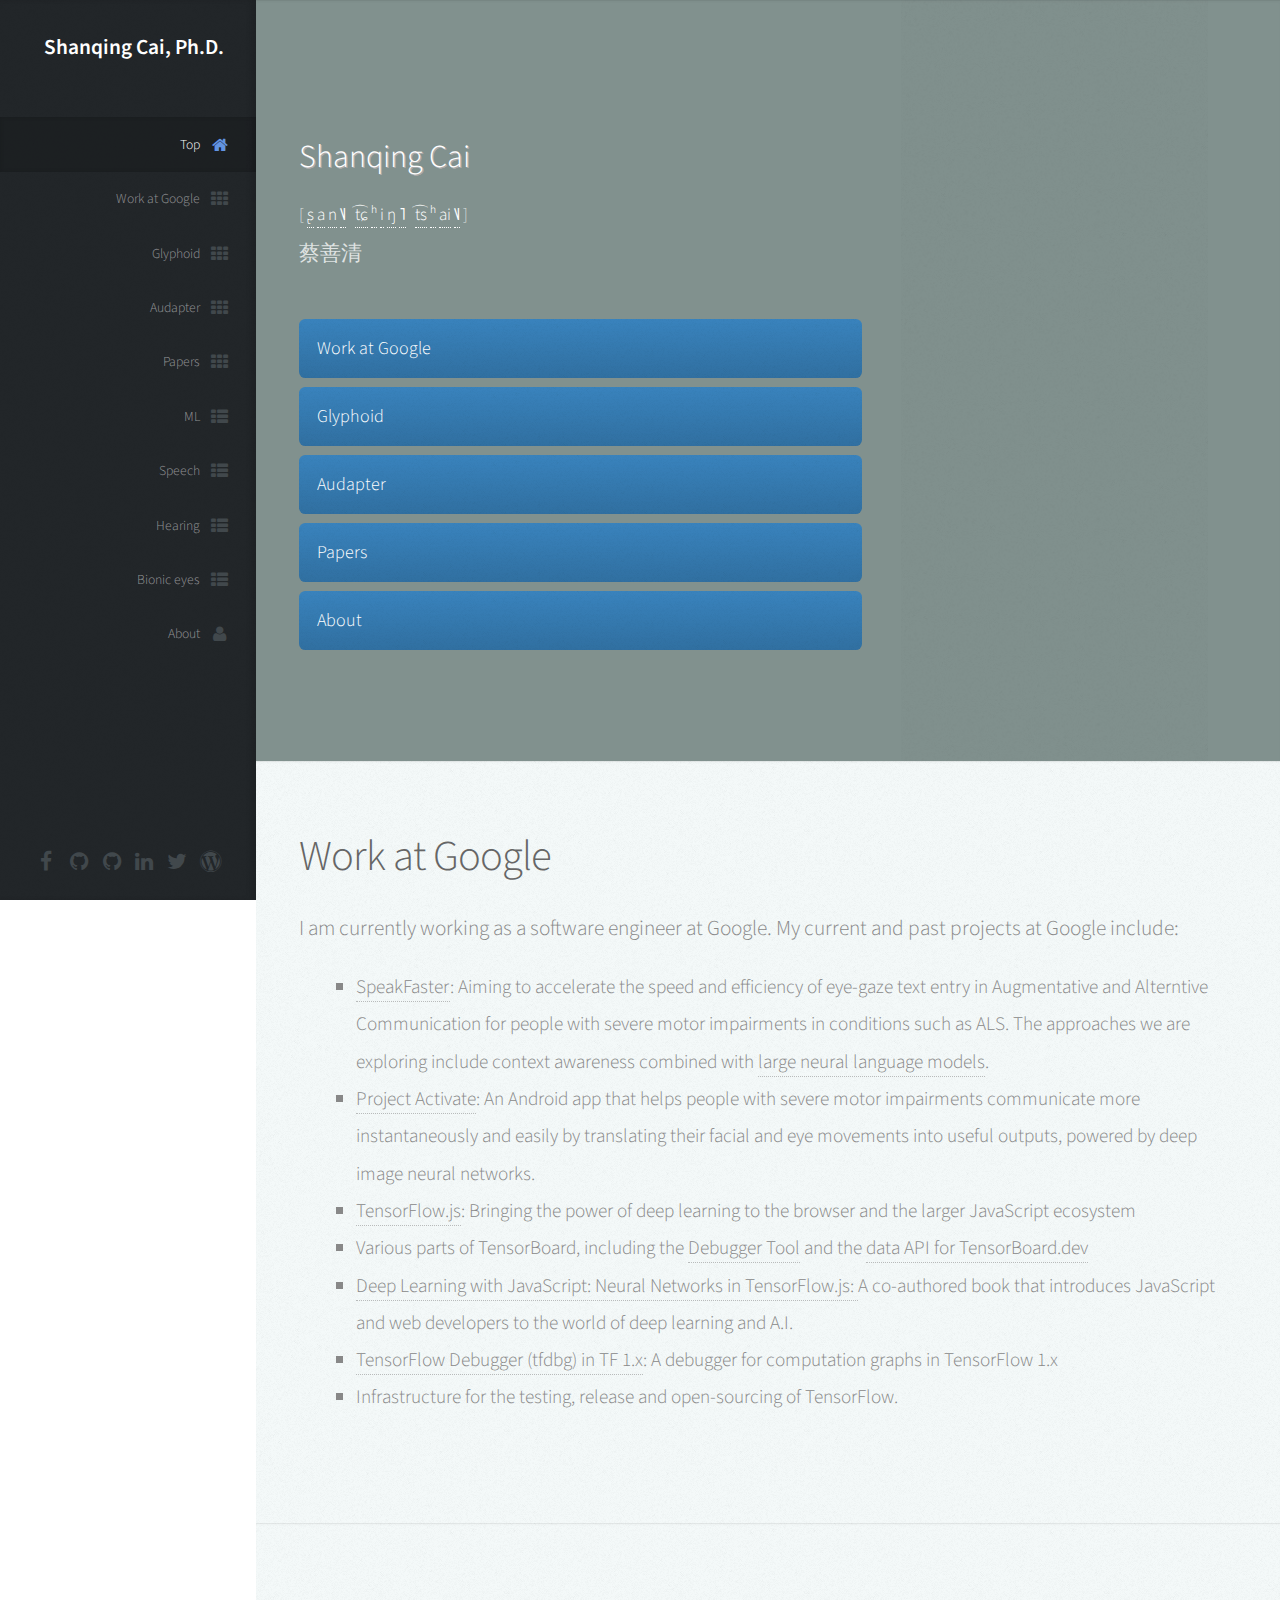
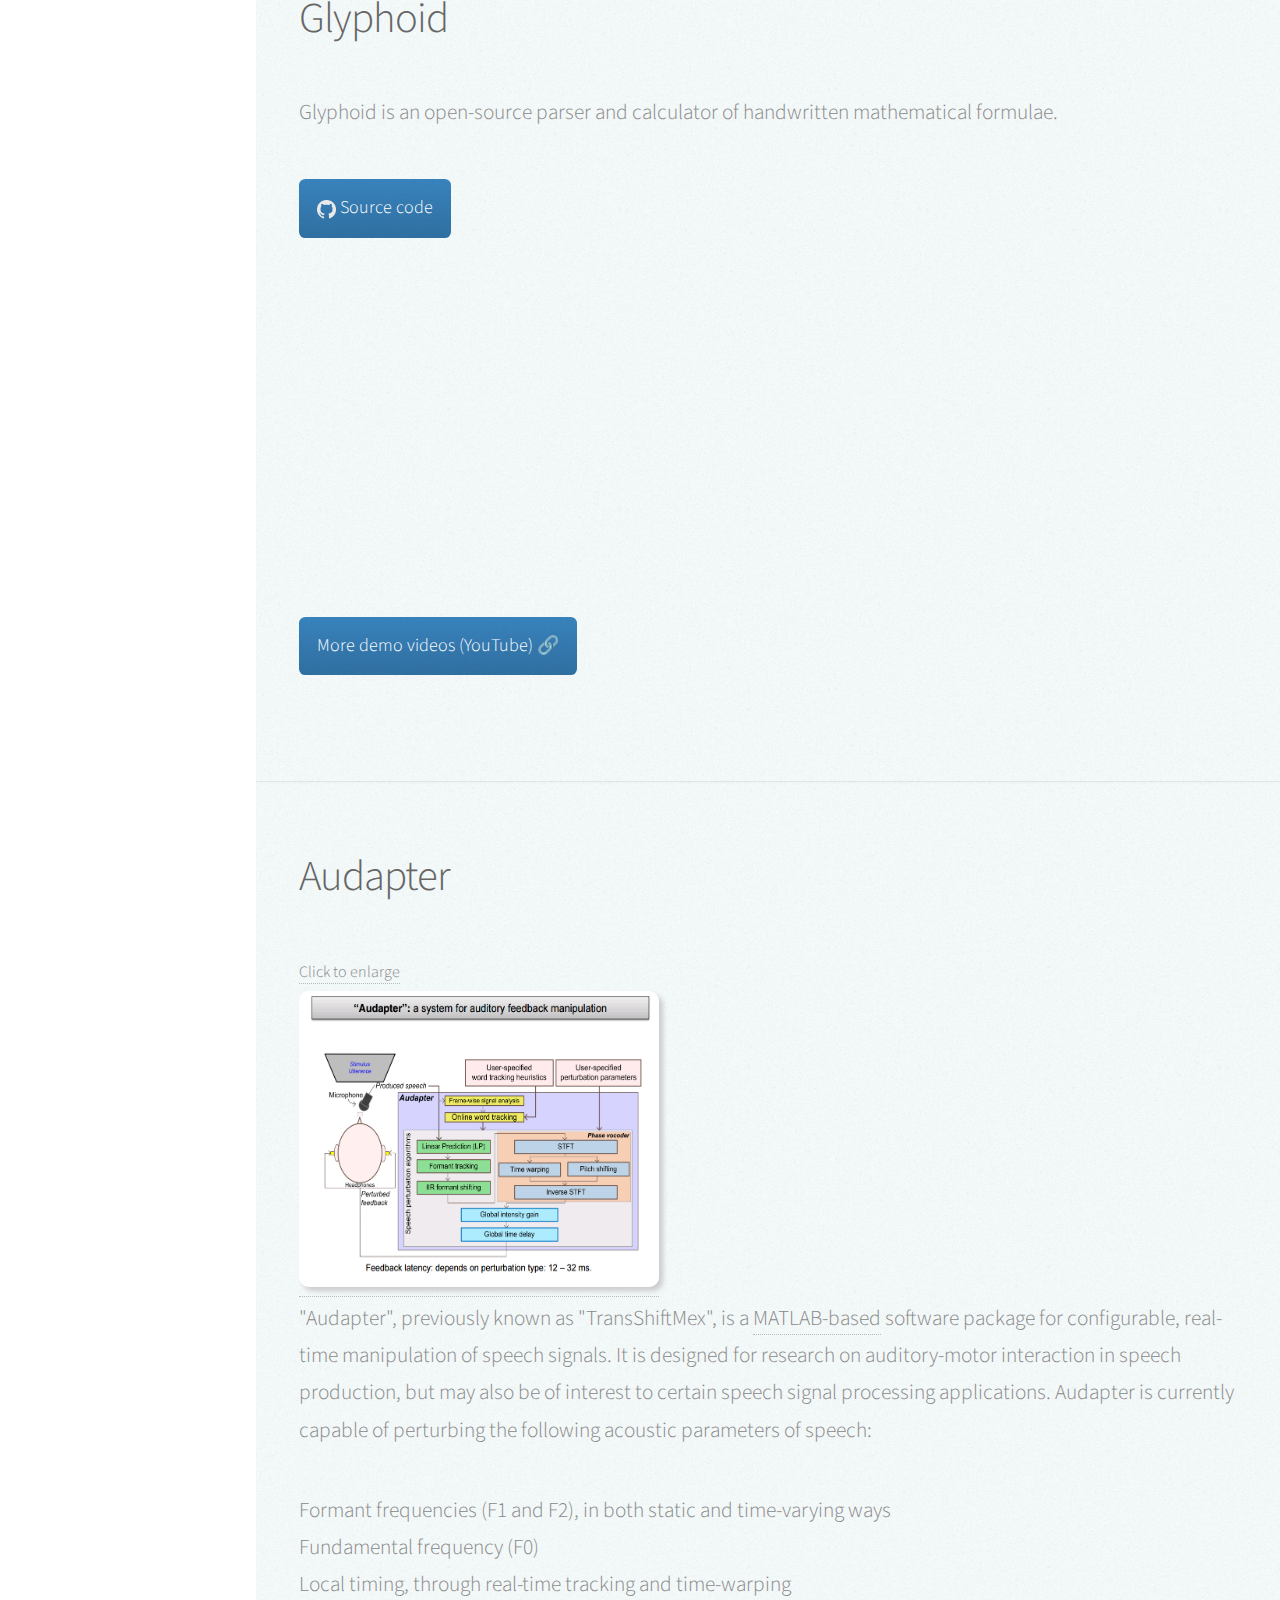
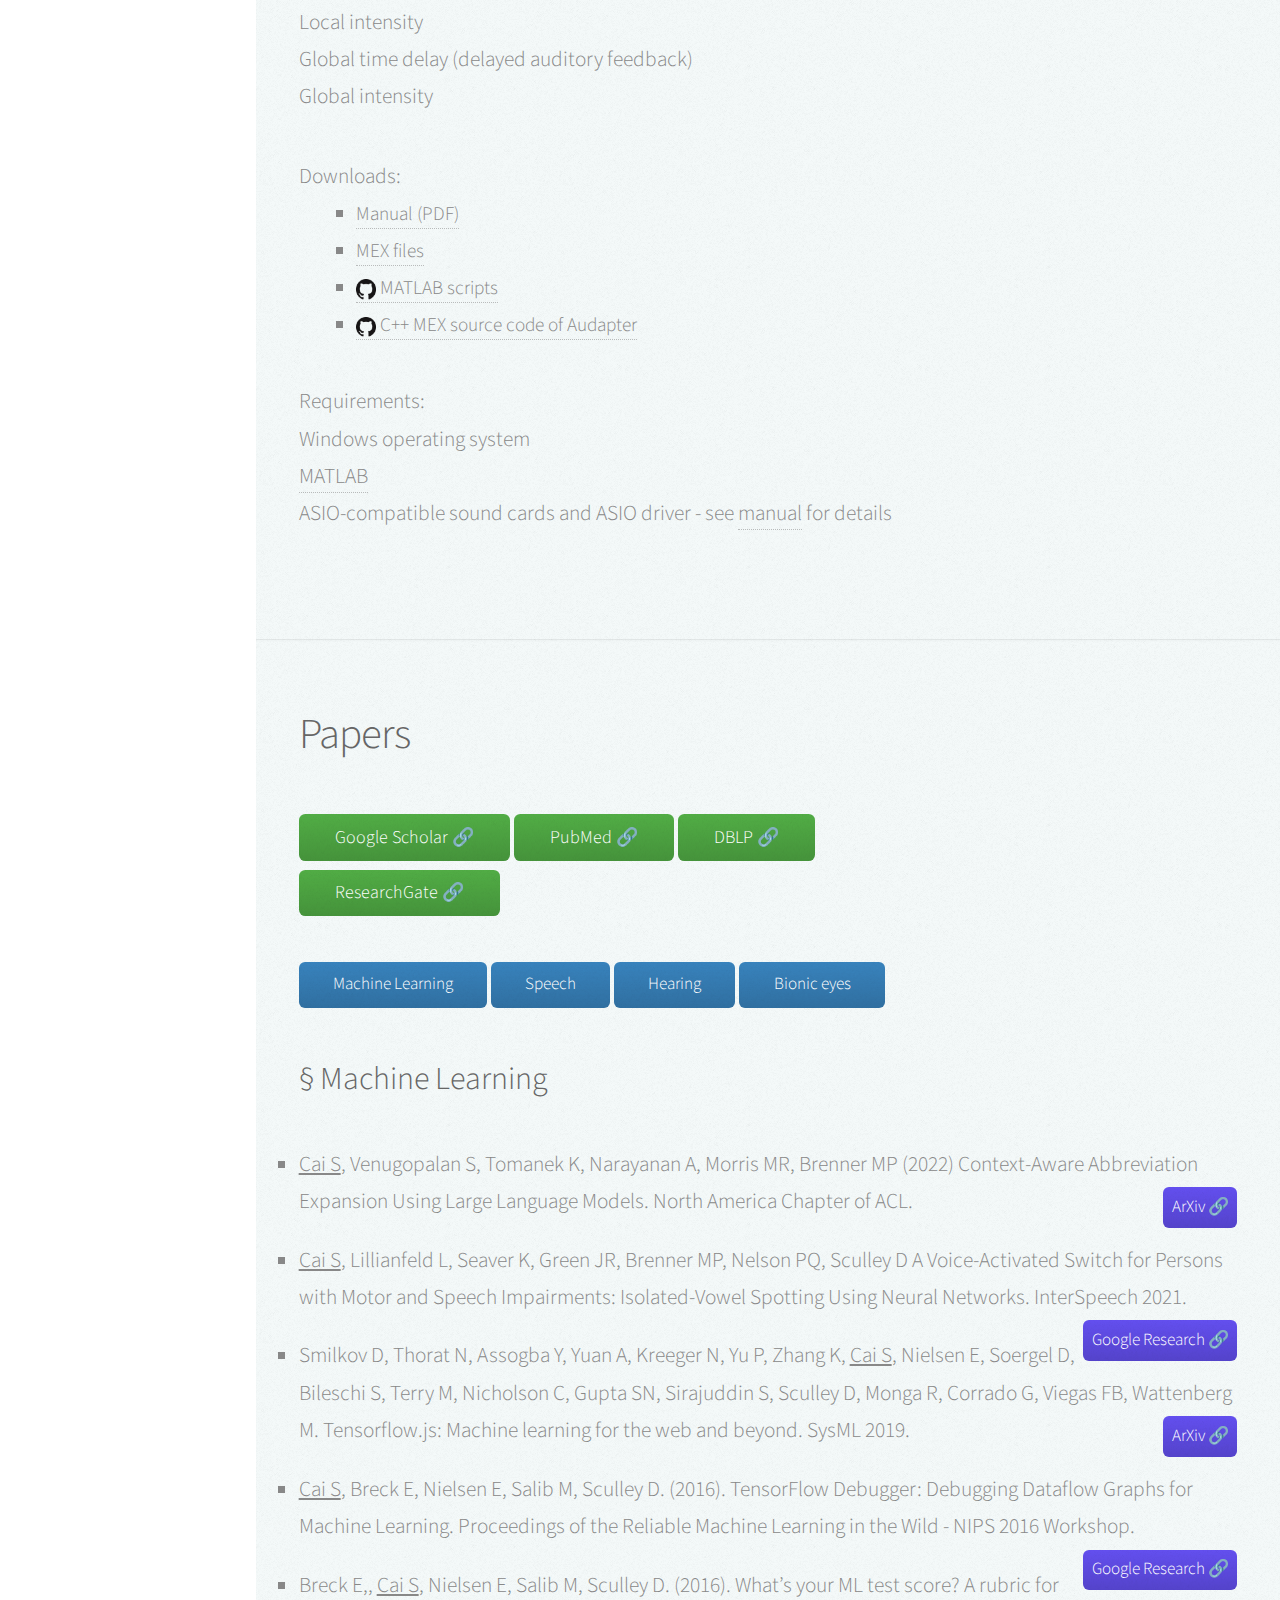
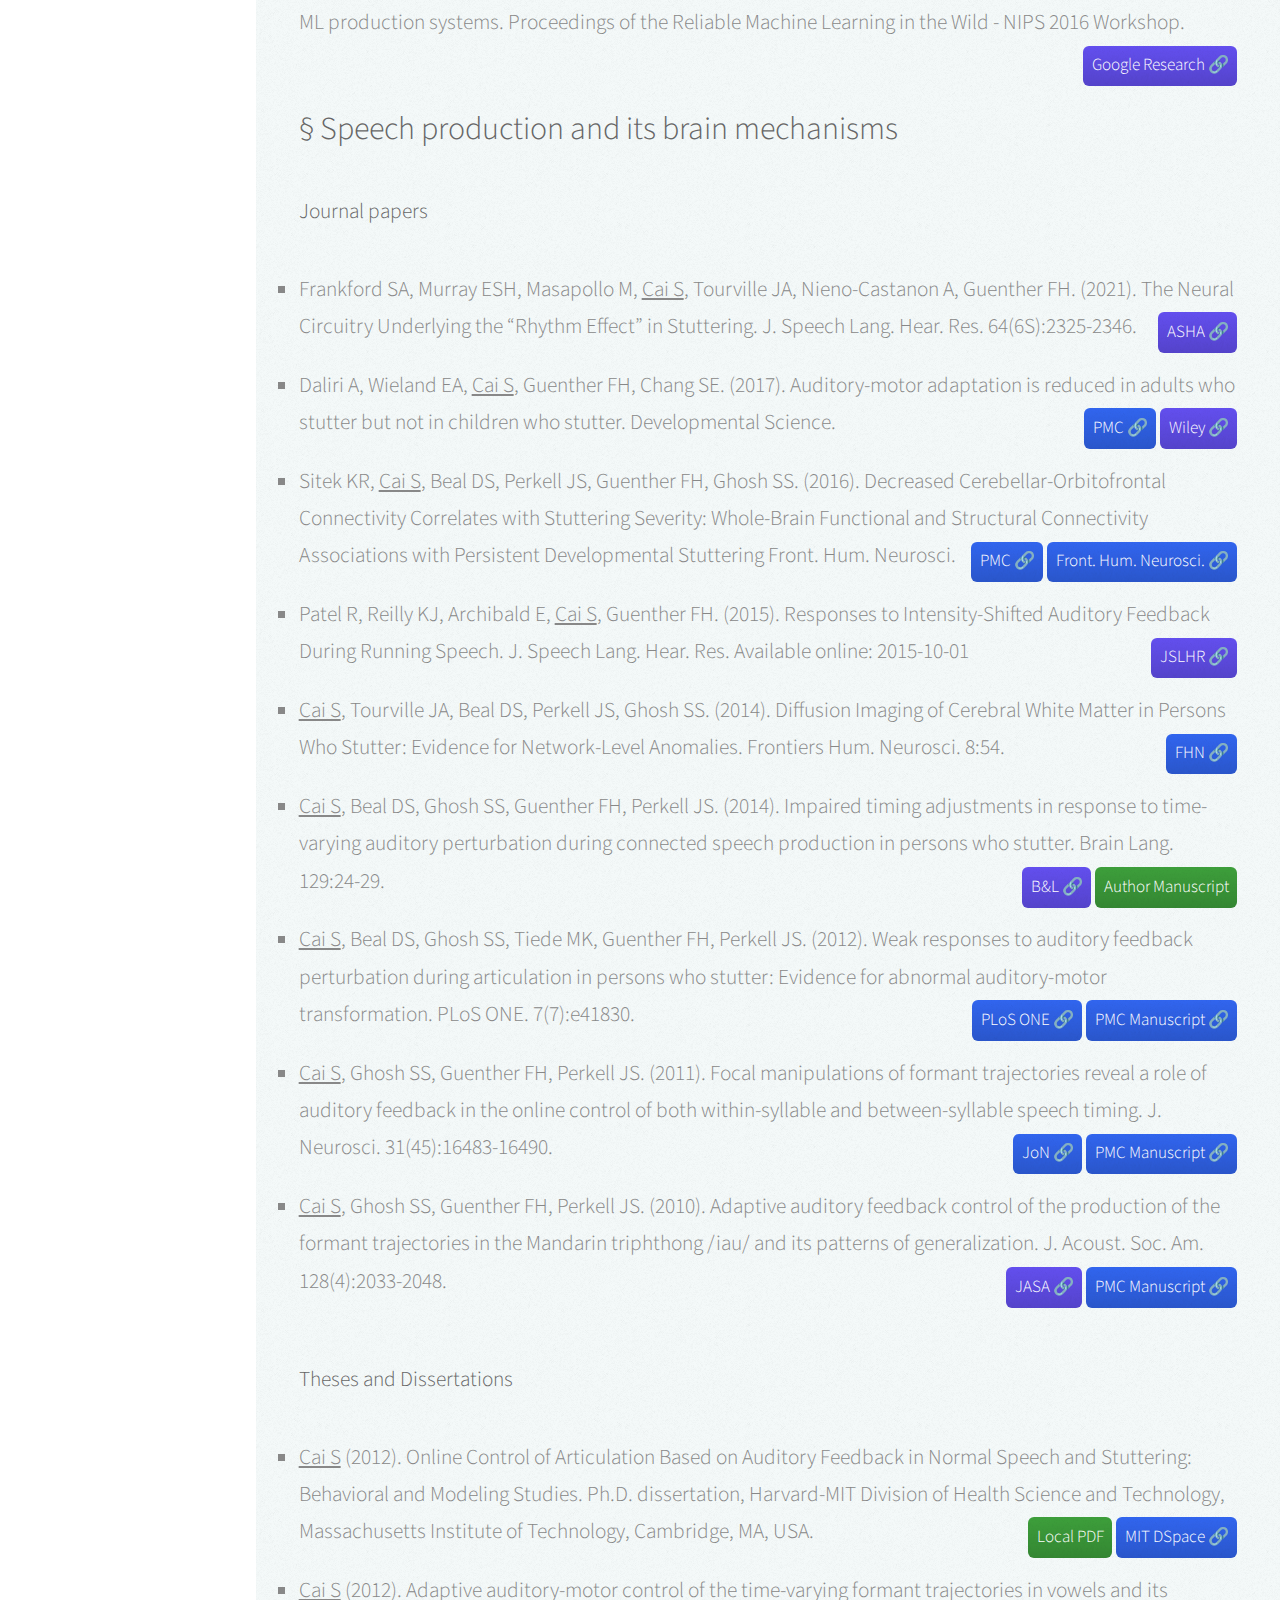
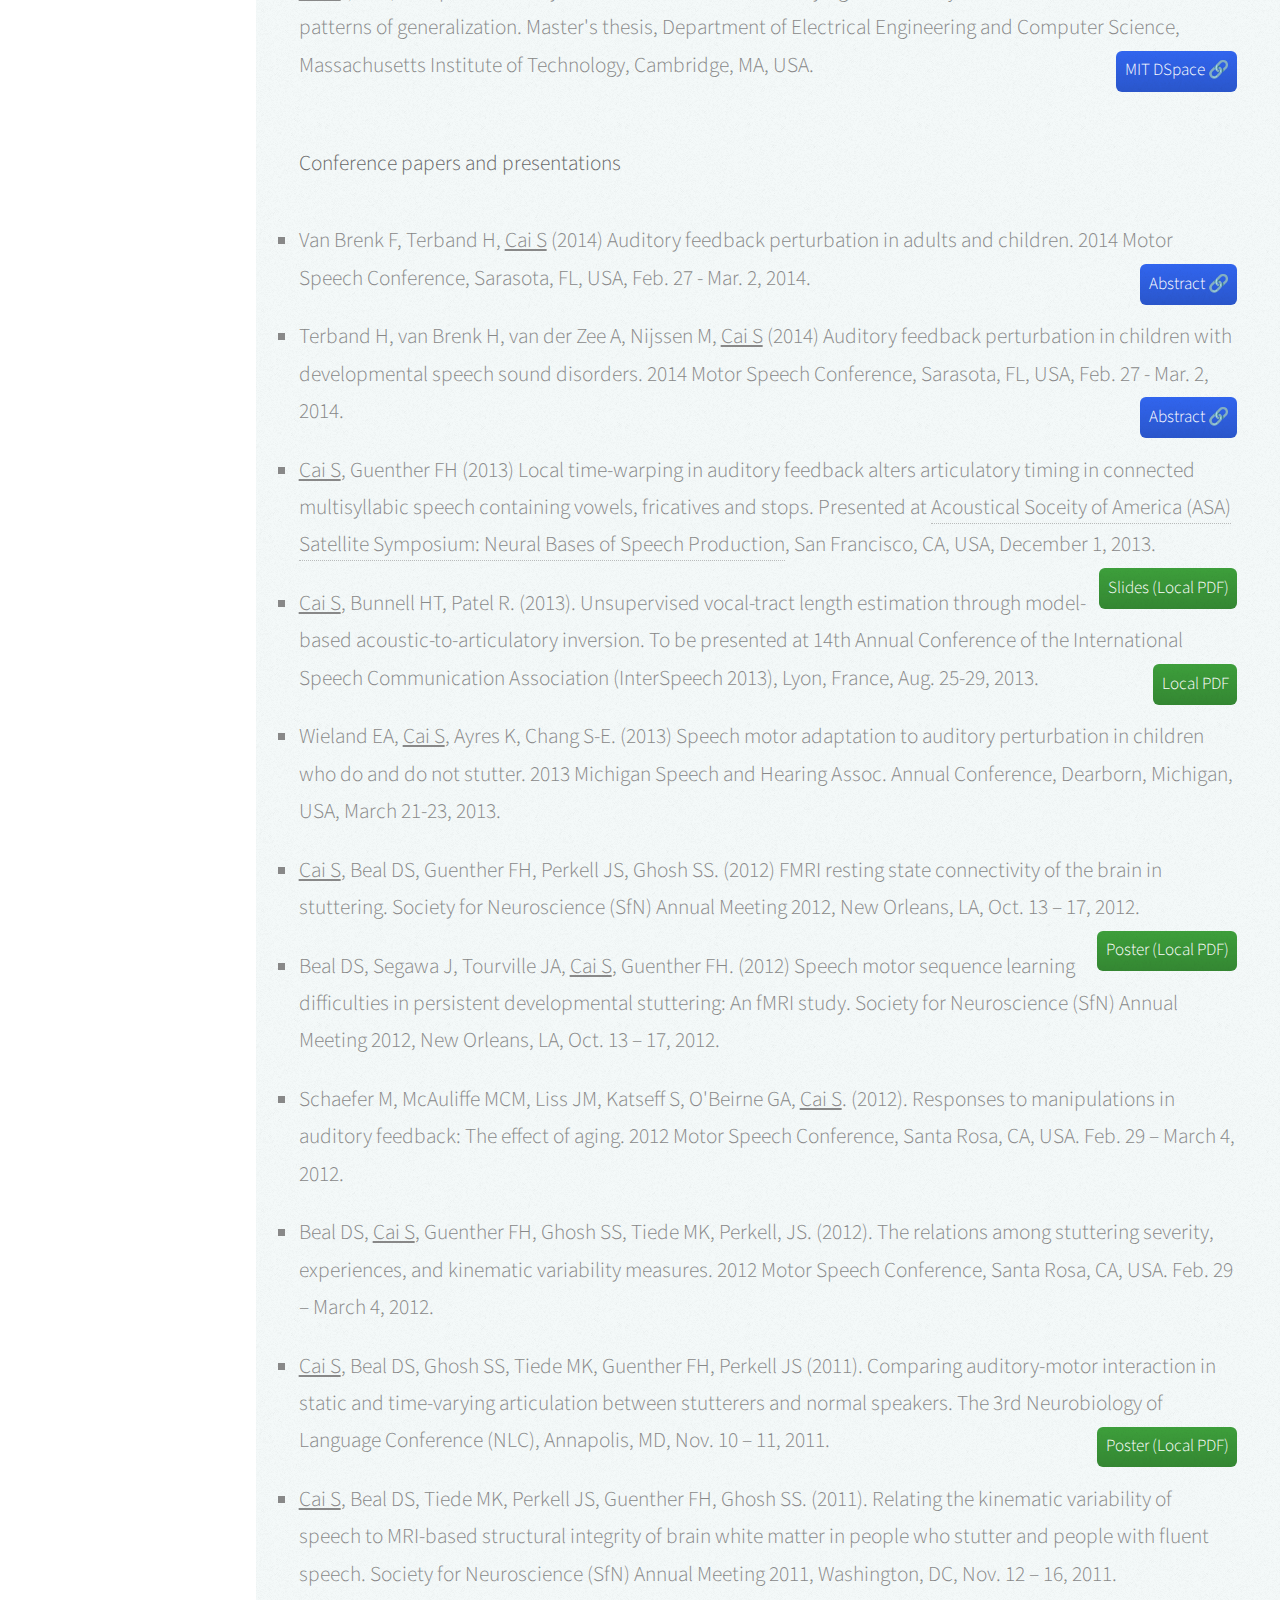
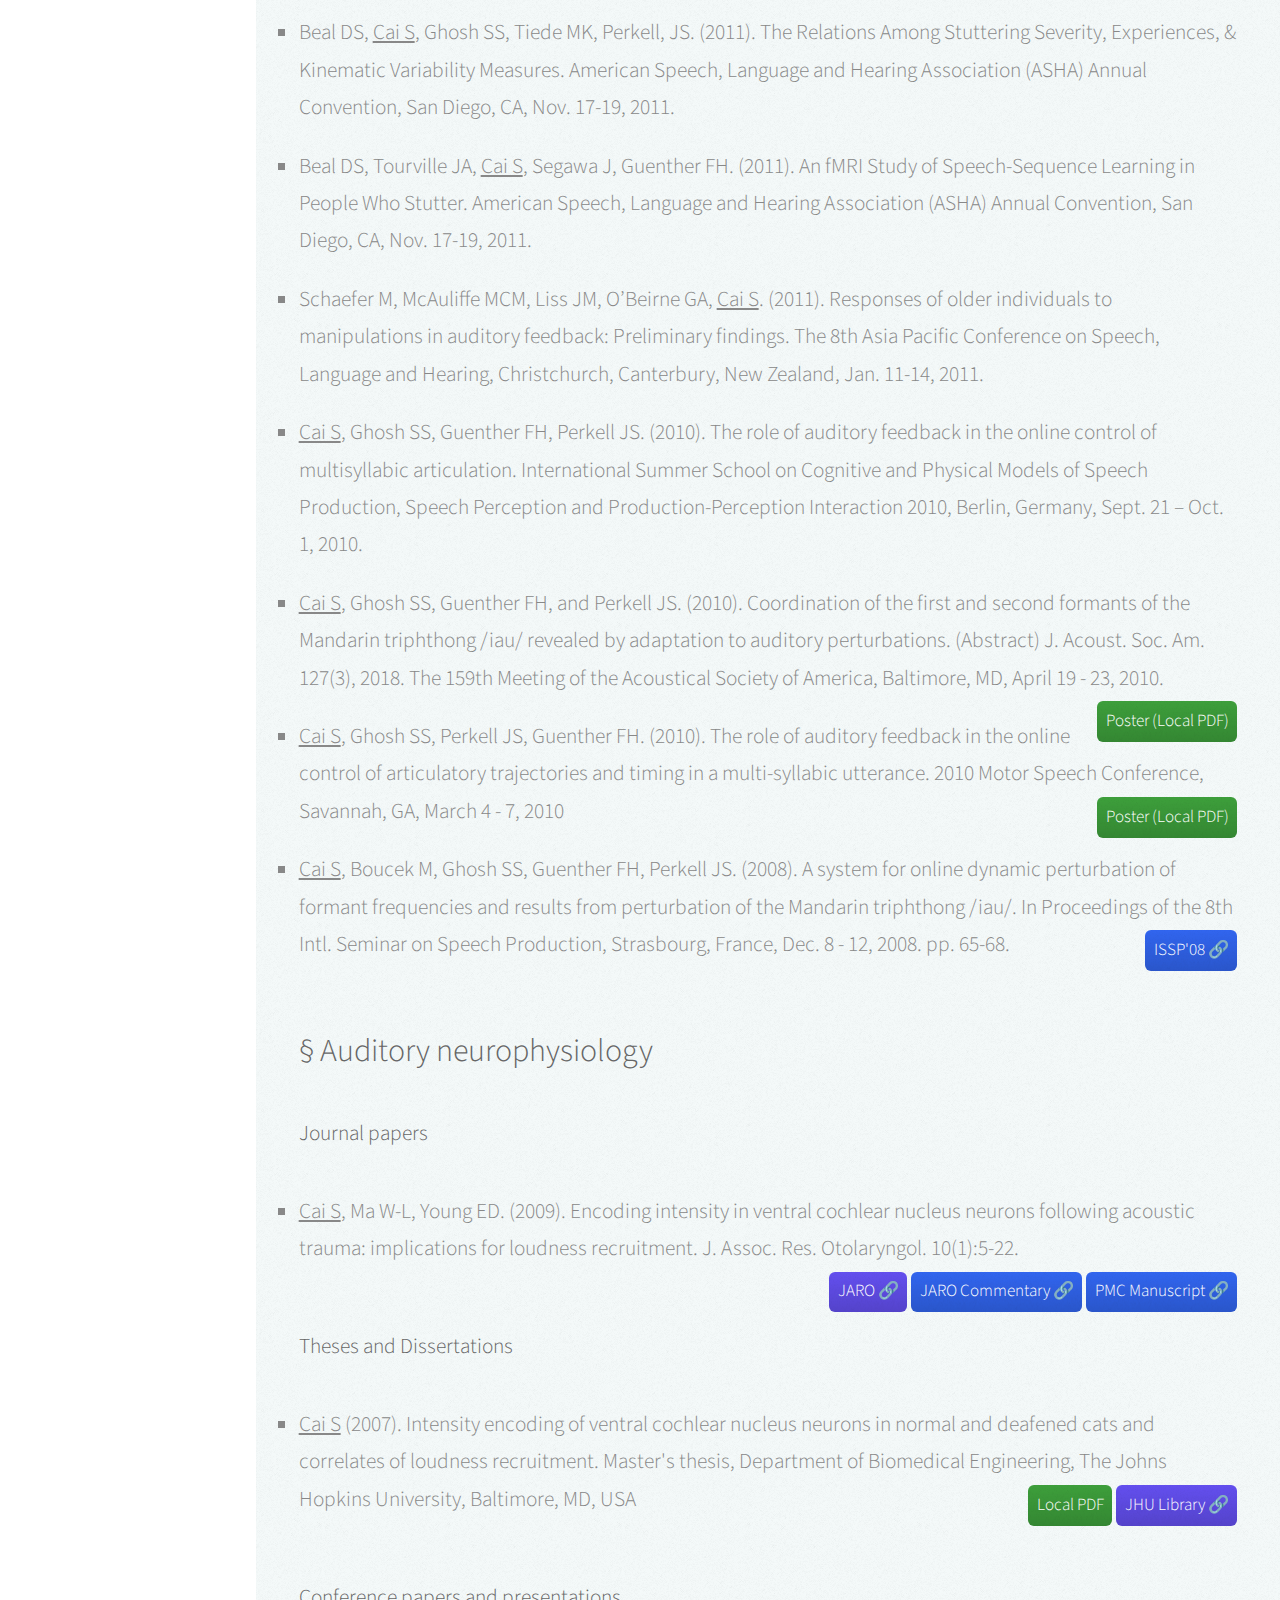
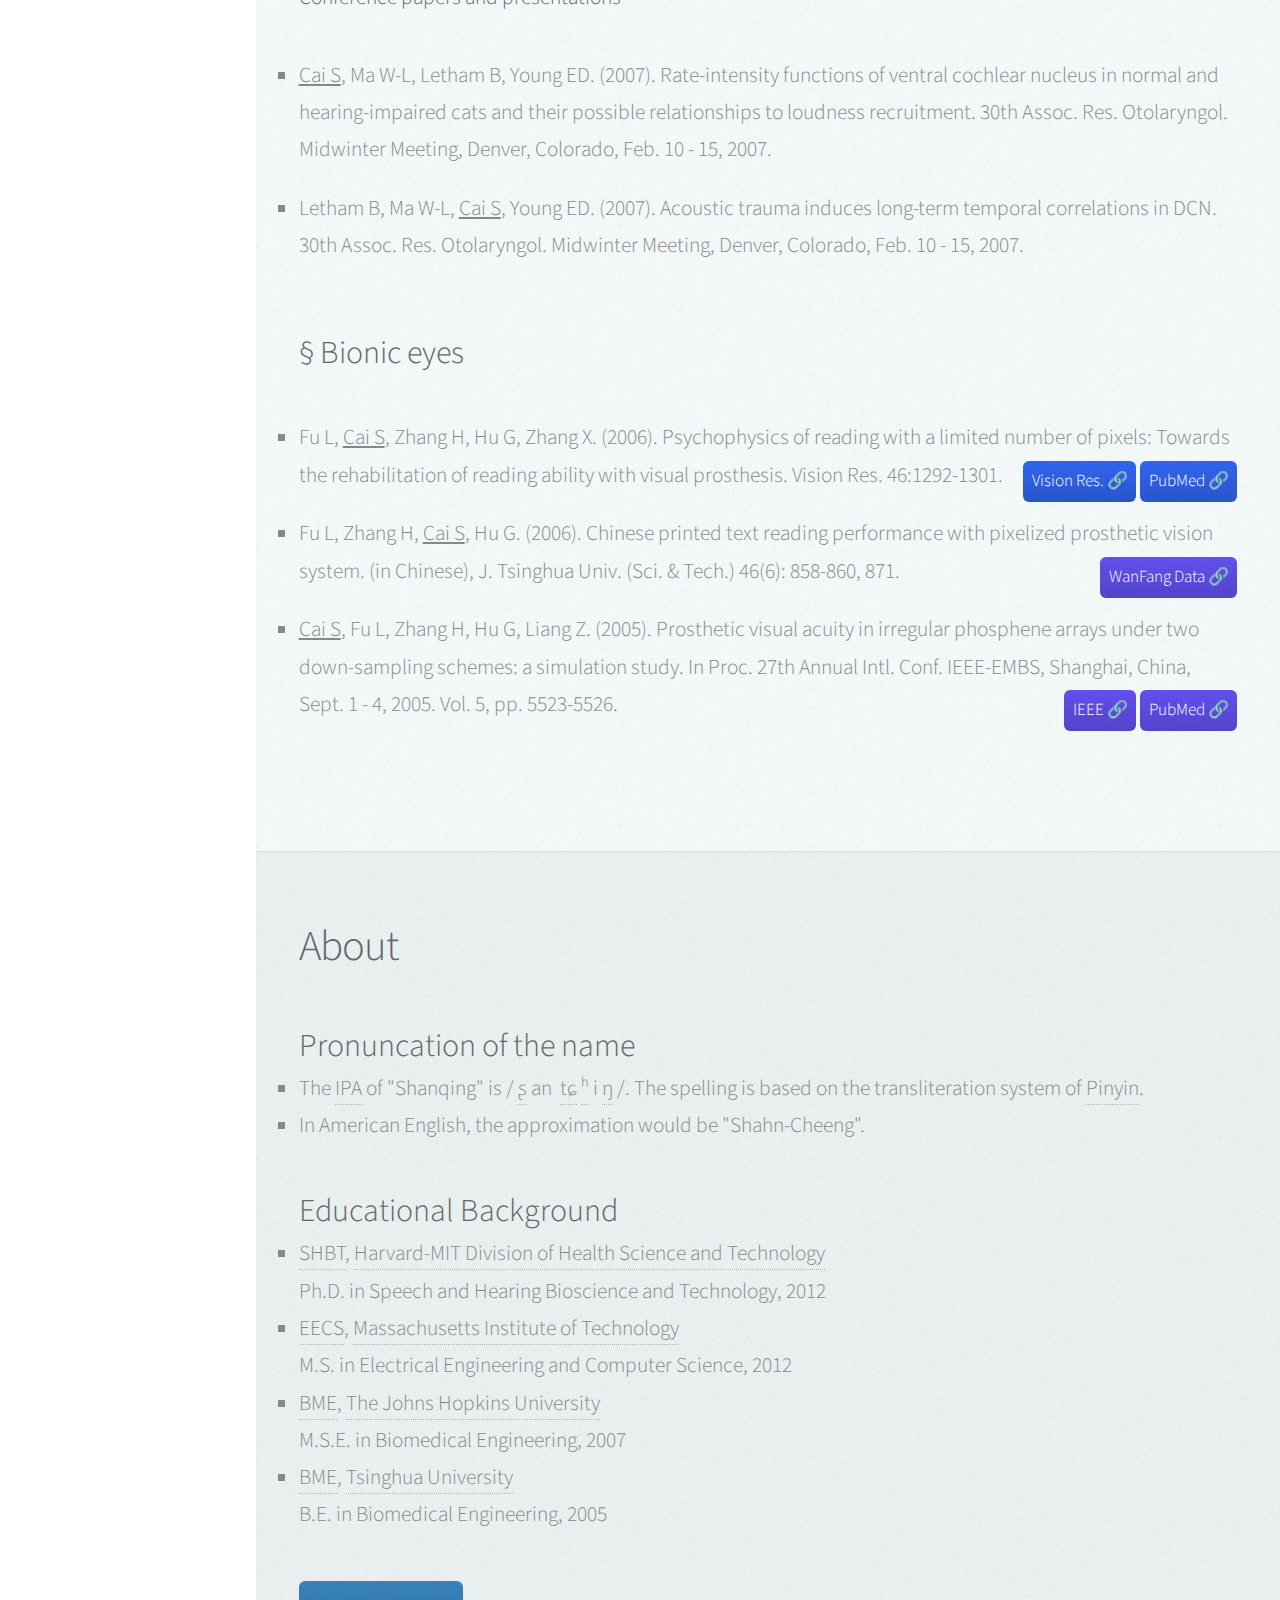
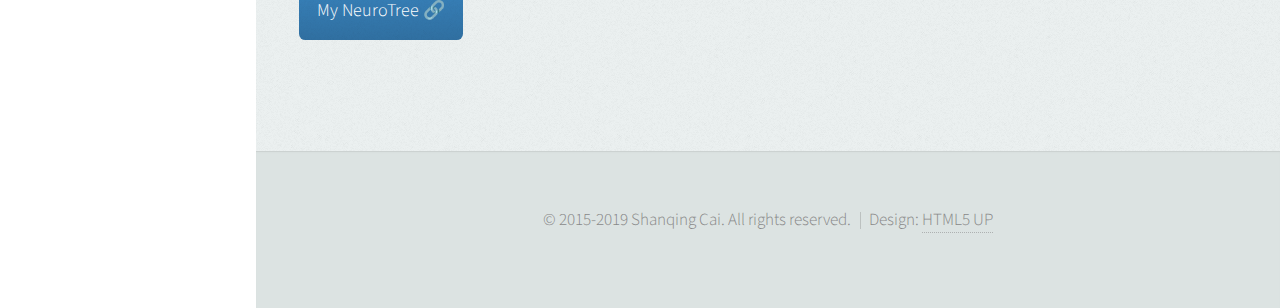
<file: index.html>
<!DOCTYPE HTML>
<!--
	Prologue by HTML5 UP
	html5up.net | @n33co
	Free for personal and commercial use under the CCA 3.0 license (html5up.net/license)
-->
<html>
	<head>
		<title>Shanqing Cai's Homepage</title>
		<meta charset="utf-8" />
		<meta name="viewport" content="width=device-width, initial-scale=1" />
		<!--[if lte IE 8]><script src="assets/js/ie/html5shiv.js"></script><![endif]-->
		<link rel="stylesheet" href="assets/css/main.css" />
        <link rel="stylesheet" href="assets/css/scai.css" />
		<!--[if lte IE 8]><link rel="stylesheet" href="assets/css/ie8.css" /><![endif]-->
		<!--[if lte IE 9]><link rel="stylesheet" href="assets/css/ie9.css" /><![endif]-->

        <script type="text/javascript">

            var _gaq = _gaq || [];
            _gaq.push(['_setAccount', 'UA-70350806-1']);
            _gaq.push(['_trackPageview']);

            (function() {
                var ga = document.createElement('script'); ga.type = 'text/javascript'; ga.async = true;
                ga.src = ('https:' == document.location.protocol ? 'https://ssl' : 'http://www') + '.google-analytics.com/ga.js';
                var s = document.getElementsByTagName('script')[0]; s.parentNode.insertBefore(ga, s);
            })();

        </script>
  </head>

	<body>
		<!-- Header -->
			<div id="header">

				<div class="top">

					<!-- Logo -->
						<div id="logo">
                            <h1 id="title">Shanqing Cai, Ph.D.</h1>
                        </div>

					<!-- Nav -->
						<nav id="nav">
							<!--

								Prologue's nav expects links in one of two formats:

								1. Hash link (scrolls to a different section within the page)

								   <li><a href="#foobar" id="foobar-link" class="icon fa-whatever-icon-you-want skel-layers-ignoreHref"><span class="label">Foobar</span></a></li>

								2. Standard link (sends the user to another page/site)

								   <li><a href="http://foobar.tld" id="foobar-link" class="icon fa-whatever-icon-you-want"><span class="label">Foobar</span></a></li>

							-->
							<ul>
                                <li><a href="#top" id="top-link" class="skel-layers-ignoreHref"><span class="icon fa-home">Top</span></a></li>
                                <li><a href="#ml" id="glyphoid-link" class="skel-layers-ignoreHref"><span class="icon fa-th">Work at Google</span></a></li>
                                <li><a href="#glyphoid" id="glyphoid-link" class="skel-layers-ignoreHref"><span class="icon fa-th">Glyphoid</span></a></li>
                                <li><a href="#audapter" id="audapter-link" class="skel-layers-ignoreHref"><span class="icon fa-th">Audapter</span></a></li>
                                <li><a href="#papers" id="papers-link" class="skel-layers-ignoreHref"><span class="icon fa-th">Papers</span></a></li>
                                <li><a href="#papers_ml" id="papers-ml-link" class="level2Link"><span class="icon fa-th-list">ML</span></a></li>
                                <li><a href="#papers_speech" id="papers-speech-link" class="level2Link"><span class="icon fa-th-list">Speech</span></a></li>
                                <li><a href="#papers_audition" id="papers-audition-link" class="level2Link"><span class="icon fa-th-list">Hearing</span></a></li>
                                <li><a href="#papers_visual_protheses" id="papers-vp-link" class="level2Link"><span class="icon fa-th-list">Bionic eyes</span></a></li>
								<li><a href="#about" id="about-link" class="skel-layers-ignoreHref"><span class="icon fa-user">About</span></a></li>
							</ul>
						</nav>

				</div>

				<div class="bottom">

					<!-- Social Icons -->
                    <ul class="icons">
                        <li><a href="https://www.facebook.com/caisq" class="icon fa-facebook"><span class="label">Facebook</span></a></li>
                        <li><a href="https://github.com/caisq" class="icon fa-github"><span class="label">GitHub</span></a></li>
                        <li><a href="https://github.com/shanqing-cai" class="icon fa-github"><span class="label">GitHub</span></a></li>
                        <li><a href="https://www.linkedin.com/in/shanqingcai" class="icon fa-linkedin"><span class="label">LinkedIn</span></a></li>
                        <li><a href="https://twitter.com/sqcai" class="icon fa-twitter"><span class="label">Twitter</span></a></li>
                        <li><a href="https://caisq.wordpress.com/" class="icon fa-wordpress"><span class="label">LinkedIn</span></a></li>
                    </ul>
				</div>

			</div>

		    <!-- Main -->
			<div id="main">

				<!-- Intro -->
					<section id="top" class="one dark cover">
						<div class="container">

							<header>
                                <p class="welcomeMessage">Shanqing Cai</p>
                                <p class="auxName">
                                    <div id="aux-name-ipa">[
                                        <a target="_blank" href="https://en.wikipedia.org/wiki/Voiceless_retroflex_sibilant">ʂ</a>
                                        <a target="_blank" href="https://en.wikipedia.org/wiki/Open_front_unrounded_vowel">a</a>
                                        <a target="_blank" href="https://en.wikipedia.org/wiki/Dental,_alveolar_and_postalveolar_nasals">n</a>
                                        <a target="_blank" href="https://en.wikipedia.org/wiki/Tone_letter">˥˩</a>&nbsp;&nbsp;
                                        <a target="_blank" href="https://en.wikipedia.org/wiki/Voiceless_alveolo-palatal_affricate">t͡ɕ</a>
                                        <a target="_blank" href="https://en.wikipedia.org/wiki/Aspirated_consonant">ʰ</a>
                                        <a target="_blank" href="https://en.wikipedia.org/wiki/Close_front_unrounded_vowel">i</a>
                                        <a target="_blank" href="https://en.wikipedia.org/wiki/Velar_nasal">ŋ</a>
                                        <a target="_blank" href="https://en.wikipedia.org/wiki/Tone_letter">˥</a>&nbsp;&nbsp;
                                        <a target="_blank" href="https://en.wikipedia.org/wiki/Voiceless_alveolar_affricate">t͡s</a>
                                        <a target="_blank" href="https://en.wikipedia.org/wiki/Aspirated_consonant">ʰ</a>
                                        <a target="_blank" href="https://en.wikipedia.org/wiki/Diphthong">ai</a>
                                        <a target="_blank" href="https://en.wikipedia.org/wiki/Tone_letter">˥˩</a>
                                        ]
                                    </div>
                                    <div>蔡善清</div>
                                </p>
							</header>
                            <body class="intro-body">
                            </body>

							<footer class="intro-footer">
                                <a href="#ml" class="button nav-button scrolly">
                                    Work at Google
                                </a>
                                <br/>
                                <a href="#glyphoid" class="button nav-button scrolly">Glyphoid</a>
                                <!-- <a href="./glyphoid/" class="button glyphoidLinkButton glyphoid-launch" style="color:black;"><img style="width:1.25em;height:1.25em;vertical-align:middle;" src="images/glyphoid_32x32_white_2.png" /></a> -->
                                <br/>
                                <a href="#audapter" class="button nav-button scrolly">Audapter</a>
                                <br/>
                                <a href="#papers" class="button nav-button scrolly">Papers</a>
                                <br/>
                                <a href="#about" class="button nav-button scrolly">About</a>
							</footer>

						</div>
					</section>


                <!-- Intro -->
                <section id="ml" class="two">
                    <div class="container">
                        <header>
                            <h2>Work at Google</h2>
                            <p>
                                I am currently working as a software engineer at Google. My current and past projects at Google
                                include:
                            </p>
                            <p>
                                <ul class="unnumberedList">
                                    <li>
                                        <a target="_blank" href="https://github.com/TeamGleason/SpeakFaster">SpeakFaster</a>:
                                        Aiming to accelerate the speed and efficiency of eye-gaze text entry in Augmentative and Alterntive Communication for people with severe motor impairments in conditions such as ALS. The approaches we are exploring include context awareness combined with
                                        <a target="_blank" href="https://arxiv.org/abs/2205.03767">large neural language models</a>.
                                    </li>
                                    <li>
                                        <a target="_blank" href="https://g.co/ProjectActivate">Project Activate</a>:
                                        An Android app that helps people with severe motor impairments communicate more instantaneously and easily by translating their facial and eye movements into useful outputs, powered by deep image neural networks.
                                    </li>
                                    <li>
                                        <a target="_blank" href="https://www.tensorflow.org/js/">TensorFlow.js</a>:
                                        Bringing the power of deep learning to the browser and the larger JavaScript ecosystem
                                    </li>
                                    <li>
                                        Various parts of TensorBoard, including the <a href="https://www.tensorflow.org/tensorboard/debugger_v2">Debugger Tool</a>
                                        and the <a href="https://www.tensorflow.org/tensorboard/dataframe_api">data API for TensorBoard.dev</a>
                                    </li>
                                    <li>
                                      <a  target="_blacnk" href="https://www.manning.com/books/deep-learning-with-javascript">
                                        Deep Learning with JavaScript: Neural Networks in TensorFlow.js:
                                      </a>
                                      A co-authored book that introduces JavaScript and web developers to the world of deep learning and A.I.
                                    </li>
                                    <li>
                                        <a target="_blank" href="https://data-flair.training/blogs/tensorflow-debugging/">TensorFlow Debugger (tfdbg) in TF 1.x</a>:
                                        A debugger for computation graphs in TensorFlow 1.x
                                    </li>
                                    <li>
                                        Infrastructure for the testing, release and open-sourcing of TensorFlow.
                                    </li>
                                </ul>
                            </p>
                        </header>
                    </div>
                </section>

                <!-- glyphoid -->
                <section id="glyphoid" class="two">
                    <div class="container">

                        <header>
                            <h2>Glyphoid</h2>
                        </header>

                        <p>Glyphoid is an open-source parser and calculator of handwritten mathematical formulae. <br/></p>
                        <p>
                            <a href="https://github.com/Glyphoid" class="button"><img style="width:1.05em;height:1.05em;vertical-align:middle;" src="images/GitHub-Mark-inv-32px.png" /> Source code</a>
                        </p>

                        <iframe width="560" height="315" src="https://www.youtube.com/embed/9LFmDcpyZ0w?list=PLcUSYoM0otQi4qCaO5uzluG8ww69kgepc" frameborder="0" allowfullscreen></iframe>
                        <br/>
                        <a href="https://www.youtube.com/watch?v=SlsEhwm3Whk&list=PLcUSYoM0otQi4qCaO5uzluG8ww69kgepc&index=4" class="button">More demo videos (YouTube) &#128279;</a>

                        <br/><br/>


                    </div>
                </section>

                <!-- audapter -->
                <section id="audapter" class="two">
                    <div class="container">

                        <header>
                            <h2>Audapter</h2>
                        </header>

                        <div>
                            <a class="fancybox" rel="group" href="./images/audapter-schematic.png" style="font-size:75%;">Click to enlarge</a>
                            <br/>
                            <a class="fancybox" rel="group" href="./images/audapter-schematic.png"><img class="imageWithShadow" width="360" height="296" src="./images/audapter-schematic.png" alt="Schematic of Audapter" /></a>
                        </div>

                        <p>
                            "Audapter", previously known as "TransShiftMex", is a <a href="https://www.mathworks.com/products/matlab/index.html?refresh=true">MATLAB-based</a> software package for configurable,
                            real-time manipulation of speech signals. It is designed for research on auditory-motor
                            interaction in speech production, but may also be of interest to certain speech signal
                            processing applications. Audapter is currently capable of perturbing the following acoustic
                            parameters of speech:
                            <ul class="audapterNumberedList">
                                <li>Formant frequencies (F1 and F2), in both static and time-varying ways</li>
                                <li>Fundamental frequency (F0)</li>
                                <li>Local timing, through real-time tracking and time-warping</li>
                                <li>Local intensity</li>
                                <li>Global time delay (delayed auditory feedback)</li>
                                <li>Global intensity</li>
                            </ul>

                            Downloads:
                            <ul class="unnumberedList">
                                <li><a href="http://sites.bu.edu/guentherlab/files/2016/11/AudapterManual.pdf">Manual (PDF)</a></li>
                                <li><a href="http://sites.bu.edu/guentherlab/files/2016/11/Audapter_MEX-Files.zip">MEX files</a></li>
                                <li><a href="https://github.com/shanqing-cai/audapter_matlab"><img style="width:1.05em;height:1.05em;vertical-align:middle;" src="images/GitHub-Mark-32px.png" /> MATLAB scripts</a></li>
                                <li><a href="https://github.com/shanqing-cai/audapter_mex"><img style="width:1.05em;height:1.05em;vertical-align:middle;" src="images/GitHub-Mark-32px.png" /> C++ MEX source code of Audapter</a></li>
                            </ul>

                            Requirements:
                            <ul class="audapterNumberedList">
                                <li>Windows operating system</li>
                                <li><a href="https://www.mathworks.com/products/matlab/index.html?refresh=true">MATLAB</a></li>
                                <li>ASIO-compatible sound cards and ASIO driver - see <a href="AudapterManual.pdf">manual</a> for details</li>
                            </ul>

                        </p>

                    </div>
                </section>



                <!-- Papers -->
                <section id="papers" class="two">

                    <div class="container">

                        <header>
                            <h2>Papers</h2>
                        </header>

                        <body>
                        <p>
                            <a href="http://scholar.google.com/scholar?as_q=&num=10&btnG=Search+Scholar&as_epq=&as_oq=&as_eq=&as_occt=any&as_sauthors=Shanqing+Cai&as_publication=&as_ylo=&as_yhi=&as_sdt=1.&as_sdtp=on&as_sdtf=&as_sdts=22&hl=en" class="button sectionExternalLinks">Google Scholar &#128279;</a>
                            <a href="http://www.ncbi.nlm.nih.gov/pubmed?term=shanqing%20cai%20or%20shanquing%20cai" class="button sectionExternalLinks">PubMed &#128279;</a>
                            <a href="http://dblp.uni-trier.de/pers/hc/c/Cai:Shanqing" class="button sectionExternalLinks">DBLP &#128279;</a>
                            <br/>
                            <a href="http://www.researchgate.net/profile/Shanqing_Cai" class="button sectionExternalLinks">ResearchGate &#128279;</a>

                            <br/><br/>
                            <a href="#papers_ml" class="button scrolly papersSubsectionButton">Machine Learning</a>
                            <a href="#papers_speech" class="button scrolly papersSubsectionButton">Speech</a>
                            <a href="#papers_audition" class="button scrolly papersSubsectionButton">Hearing</a>
                            <a href="#papers_visual_protheses" class="button scrolly papersSubsectionButton">Bionic eyes</a>
                        </p>

                        <h3 id="papers_ml">&#167; Machine Learning</h3>

                        <p>
                            <ul class="paperList">
                                <li class="paperListItem">
                                    <u>Cai S</u>, Venugopalan S, Tomanek K, Narayanan A, Morris MR, Brenner MP (2022)
                                    Context-Aware Abbreviation Expansion Using Large Language Models.
                                    North America Chapter of ACL.
                                    <div  style="float:right;">
                                        <a target="_blank" href="https://arxiv.org/abs/2205.03767" class="button paperButton">ArXiv &#128279;</a>
                                    </div>
                                </li>
                                <li class="paperListItem">
                                    <u>Cai S</u>, Lillianfeld L, Seaver K, Green JR,
                                    Brenner MP, Nelson PQ, Sculley D
                                    A Voice-Activated Switch for Persons with Motor and Speech Impairments: Isolated-Vowel Spotting Using Neural Networks.
                                    InterSpeech 2021.
                                    <div  style="float:right;">
                                        <a target="_blank" href="https://research.google/pubs/pub50631/" class="button paperButton">Google Research &#128279;</a>
                                    </div>
                                </li>
                                <li class="paperListItem">
                                    Smilkov D, Thorat N, Assogba Y, Yuan A, Kreeger N, Yu P, Zhang K,
                                    <u>Cai S</u>, Nielsen E, Soergel D, Bileschi S, Terry M,
                                    Nicholson C, Gupta SN, Sirajuddin S, Sculley D, Monga R, Corrado G, Viegas FB, Wattenberg M.
                                    Tensorflow.js: Machine learning for the web and beyond.
                                    SysML 2019.
                                    <div  style="float:right;">
                                        <a target="_blank" href="https://arxiv.org/abs/1901.05350" class="button paperButton">ArXiv &#128279;</a>
                                    </div>
                                </li>
                                <li class="paperListItem">
                                    <u>Cai S</u>, Breck E, Nielsen E, Salib M, Sculley D. (2016).
                                    TensorFlow Debugger: Debugging Dataflow Graphs for Machine Learning.
                                    Proceedings of the Reliable Machine Learning in the Wild - NIPS 2016 Workshop.
                                    <div  style="float:right;">
                                        <a target="_blank" href="https://research.google.com/pubs/pub45789.html" class="button paperButton">Google Research &#128279;</a>
                                    </div>
                                </li>
                                <li class="paperListItem">
                                    Breck E,, <u>Cai S</u>, Nielsen E, Salib M, Sculley D. (2016).
                                    What’s your ML test score? A rubric for ML production systems.
                                    Proceedings of the Reliable Machine Learning in the Wild - NIPS 2016 Workshop.
                                    <div  style="float:right;">
                                        <a target="_blank" href="https://research.google.com/pubs/pub45742.html" class="button paperButton">Google Research &#128279;</a>
                                    </div>
                                </li>
                            </ul>
                        </p>

                        <h3 id="papers_speech">&#167; Speech production and its brain mechanisms</h3>

                        <p><h4>Journal papers</h4></p>

                        <p>
                            <ul class="paperList">
                                <li class="paperListItem">
                                    Frankford SA, Murray ESH, Masapollo M, <u>Cai S</u>, Tourville JA, Nieno-Castanon A, Guenther FH. (2021).
                                    The Neural Circuitry Underlying the “Rhythm Effect” in Stuttering.
                                    J. Speech Lang. Hear. Res. 64(6S):2325-2346.
                                    <div  style="float:right;">
                                        <a href="https://pubs.asha.org/doi/abs/10.1044/2021_JSLHR-20-00328" class="button paperButton">ASHA &#128279;</a>
                                    </div>
                                </li>

                                <li class="paperListItem">
                                    Daliri A, Wieland EA, <u>Cai S</u>, Guenther FH, Chang SE. (2017).
                                    Auditory‐motor adaptation is reduced in adults who stutter but not in children who stutter.
                                    Developmental Science.
                                    <div  style="float:right;">
                                        <a href="https://www.ncbi.nlm.nih.gov/pubmed/28256029" class="button paperButton freePaperButton">PMC &#128279;</a>
                                        <a href="http://onlinelibrary.wiley.com/doi/10.1111/desc.12521/abstract" class="button paperButton">Wiley &#128279;</a>
                                    </div>
                                </li>

                                <li class="paperListItem">
                                    Sitek KR, <u>Cai S</u>, Beal DS, Perkell JS, Guenther FH, Ghosh SS. (2016).
                                    Decreased Cerebellar-Orbitofrontal Connectivity Correlates with Stuttering Severity:
                                    Whole-Brain Functional and Structural Connectivity Associations with Persistent Developmental Stuttering
                                    Front. Hum. Neurosci.
                                    <div  style="float:right;">
                                        <a href="https://www.ncbi.nlm.nih.gov/pmc/articles/PMC4855981/" class="button paperButton freePaperButton">PMC &#128279;</a>
                                        <a href="https://www.frontiersin.org/articles/10.3389/fnhum.2016.00190/full" class="button paperButton freePaperButton">Front. Hum. Neurosci. &#128279;</a>
                                    </div>
                                </li>

                                <li class="paperListItem">
                                    Patel R, Reilly KJ, Archibald E, <u>Cai S</u>, Guenther FH. (2015).
                                    Responses to Intensity-Shifted Auditory Feedback During Running Speech.
                                    J. Speech Lang. Hear. Res. Available online: 2015-10-01
                                    <div  style="float:right;">
                                        <a href="http://jslhr.pubs.asha.org/article.aspx?articleid=2451430" class="button paperButton">JSLHR &#128279;</a>
                                    </div>
                                </li>

                                <li class="paperListItem">
                                <u>Cai S</u>, Tourville JA, Beal DS, Perkell JS, Ghosh SS. (2014). Diffusion Imaging of
                                    Cerebral White Matter in Persons Who Stutter: Evidence for Network-Level
                                    Anomalies. Frontiers Hum. Neurosci. 8:54.
                                    <div  style="float:right;">
                                        <a href="http://www.frontiersin.org/Journal/10.3389/fnhum.2014.00054/abstract" class="button paperButton freePaperButton">FHN &#128279;</a>
                                    </div>
                                </li>

                                <li class="paperListItem">
                                    <u>Cai S</u>, Beal DS, Ghosh SS, Guenther FH, Perkell JS. (2014). Impaired timing adjustments in response to time-varying auditory perturbation during connected speech production in persons who stutter. Brain Lang. 129:24-29.
                                    <div  style="float:right;">
                                        <a href="http://www.sciencedirect.com/science/article/pii/S0093934X14000042" class="button paperButton">B&L &#128279;</a>
                                        <a href="./pub/STUT_AP_Paper2_BLSC_rev2.3b_pub.pdf" class="button paperButton localPaperButton">Author Manuscript</a>
                                    </div>
                                </li>

                                <li class="paperListItem">
                                    <u>Cai S</u>, Beal DS, Ghosh SS, Tiede MK, Guenther FH, Perkell JS. (2012). Weak responses to auditory feedback perturbation during articulation in persons who stutter: Evidence for abnormal auditory-motor transformation. PLoS ONE. 7(7):e41830.
                                    <div  style="float:right;">
                                        <a href="http://www.plosone.org/article/info:doi/10.1371/journal.pone.0041830" class="button paperButton freePaperButton">PLoS ONE &#128279;</a>
                                        <a href="http://www.ncbi.nlm.nih.gov/pmc/articles/PMC3402433/" class="button paperButton freePaperButton">PMC Manuscript &#128279;</a>
                                    </div>
                                </li>

                                <li class="paperListItem">
                                    <u>Cai S</u>, Ghosh SS, Guenther FH, Perkell JS. (2011). Focal manipulations of formant trajectories reveal a role of auditory feedback in the online control of both within-syllable and between-syllable speech timing. J. Neurosci. 31(45):16483-16490.
                                    <div  style="float:right;">
                                        <a href="http://www.jneurosci.org/content/31/45/16483" class="button paperButton freePaperButton">JoN &#128279;</a>
                                        <a href="http://www.ncbi.nlm.nih.gov/pmc/articles/PMC3268045/" class="button paperButton freePaperButton">PMC Manuscript &#128279;</a>
                                    </div>
                                </li>

                                <li class="paperListItem">
                                    <u>Cai S</u>, Ghosh SS, Guenther FH, Perkell JS. (2010). Adaptive auditory feedback control of the production of the formant trajectories in the Mandarin triphthong /iau/ and its patterns of generalization. J. Acoust. Soc. Am. 128(4):2033-2048.
                                    <div  style="float:right;">
                                        <a href="http://scitation.aip.org/content/asa/journal/jasa/128/4/10.1121/1.3479539" class="button paperButton">JASA &#128279;</a>
                                        <a href="http://www.ncbi.nlm.nih.gov/pmc/articles/PMC2981117/" class="button paperButton freePaperButton">PMC Manuscript &#128279;</a>
                                    </div>
                                </li>

                            </ul>
                        </p>

                        <p><h4>Theses and Dissertations</h4></p>

                        <p>
                            <ul class="paperList">
                                <li class="paperListItem">
                                    <u>Cai S</u> (2012). Online Control of Articulation Based on Auditory Feedback in Normal Speech and Stuttering: Behavioral and Modeling Studies. Ph.D. dissertation, Harvard-MIT Division of Health Science and Technology, Massachusetts Institute of Technology, Cambridge, MA, USA.
                                    <div  style="float:right;">
                                        <a href="./pub/Cai_PhD_Thesis_2012_MIT_Final.pdf" class="button paperButton localPaperButton">Local PDF</a>
                                        <a href="http://dspace.mit.edu/handle/1721.1/70812" class="button paperButton freePaperButton">MIT DSpace &#128279;</a>
                                    </div>
                                </li>

                                <li class="paperListItem">
                                    <u>Cai S</u> (2012). Adaptive auditory-motor control of the time-varying formant trajectories in vowels and its patterns of generalization. Master's thesis, Department of Electrical Engineering and Computer Science, Massachusetts Institute of Technology, Cambridge, MA, USA.
                                    <div  style="float:right;">
                                        <a href="http://dspace.mit.edu/handle/1721.1/70789" class="button paperButton freePaperButton">MIT DSpace &#128279;</a>
                                    </div>
                                </li>
                            </ul>
                        </p>

                        <p><h4>Conference papers and presentations</h4></p>

                        <p>
                            <ul class="paperList">
                                <li class="paperListItem">
                                    Van Brenk F, Terband H, <u>Cai S</u> (2014) Auditory feedback perturbation in adults and children. 2014 Motor Speech Conference, Sarasota, FL, USA, Feb. 27 - Mar. 2, 2014.
                                    <div  style="float:right;">
                                        <a href="http://www.madonna.org/file_download/b5a18a78-e45c-49b0-8c10-04caf4fa7809" class="button paperButton freePaperButton">Abstract &#128279;</a>
                                    </div>
                                </li>

                                <li class="paperListItem">
                                    Terband H, van Brenk H, van der Zee A, Nijssen M, <u>Cai S</u> (2014) Auditory feedback perturbation in children with developmental speech sound disorders. 2014 Motor Speech Conference, Sarasota, FL, USA, Feb. 27 - Mar. 2, 2014.
                                    <div  style="float:right;">
                                        <a href="http://www.madonna.org/file_download/10d4b905-90ec-487e-97ef-241e6d8bb059" class="button paperButton freePaperButton">Abstract &#128279;</a>
                                    </div>
                                </li>

                                <li class="paperListItem">
                                    <u>Cai S</u>, Guenther FH (2013) Local time-warping in auditory feedback alters articulatory timing in connected multisyllabic speech containing vowels, fricatives and stops. Presented at
                                    <a href="http://speechneuro.ucsf.edu/events/asa-satellite-symposium-neural-bases-speech-production">Acoustical Soceity of America (ASA) Satellite Symposium: Neural Bases of Speech Production</a>, San Francisco, CA, USA, December 1, 2013.
                                    <div  style="float:right;">
                                        <a href="./pub/ASA-Symposium-UCSF-2013_pres.pdf" class="button paperButton localPaperButton">Slides (Local PDF)</a>
                                    </div>
                                </li>

                                <li class="paperListItem">
                                    <u>Cai S</u>, Bunnell HT, Patel R. (2013). Unsupervised vocal-tract length estimation through model-based acoustic-to-articulatory inversion. To be presented at 14th Annual Conference of the International Speech Communication Association (InterSpeech 2013), Lyon, France, Aug. 25-29, 2013.
                                    <div  style="float:right;">
                                        <a href="http://localhost:63342/www3/old-1/pub/VocaliD_VTLE_IS2013.pdf" class="button paperButton localPaperButton">Local PDF</a>
                                    </div>
                                </li>

                                <li class="paperListItem">
                                    Wieland EA, <u>Cai S</u>, Ayres K, Chang S-E. (2013) Speech motor adaptation to auditory perturbation in children who do and do not stutter. 2013 Michigan Speech and Hearing Assoc. Annual Conference, Dearborn, Michigan, USA, March 21-23, 2013.
                                </li>

                                <li class="paperListItem">
                                    <u>Cai S</u>, Beal DS, Guenther FH, Perkell JS, Ghosh SS. (2012) FMRI resting state connectivity of the brain in stuttering. Society for Neuroscience (SfN) Annual Meeting 2012, New Orleans, LA, Oct. 13 – 17, 2012.
                                    <div  style="float:right;">
                                        <a href="./pub/CaiEtAl_SfN-Poster-2012.pdf" class="button paperButton localPaperButton">Poster (Local PDF)</a>
                                    </div>
                                </li>

                                <li class="paperListItem">
                                    Beal DS, Segawa J, Tourville JA, <u>Cai S</u>, Guenther FH. (2012) Speech motor sequence learning difficulties in persistent developmental stuttering: An fMRI study. Society for Neuroscience (SfN) Annual Meeting 2012, New Orleans, LA, Oct. 13 – 17, 2012.
                                </li>

                                <li class="paperListItem">
                                    Schaefer M, McAuliffe MCM, Liss JM, Katseff S, O'Beirne GA, <u>Cai S</u>. (2012). Responses to manipulations in auditory feedback: The effect of aging. 2012 Motor Speech Conference, Santa Rosa, CA, USA. Feb. 29 – March 4, 2012.
                                </li>

                                <li class="paperListItem">
                                    Beal DS, <u>Cai S</u>, Guenther FH, Ghosh SS, Tiede MK, Perkell, JS. (2012). The relations among stuttering severity, experiences, and kinematic variability measures. 2012 Motor Speech Conference, Santa Rosa, CA, USA. Feb. 29 – March 4, 2012.
                                </li>

                                <li class="paperListItem">
                                    <u>Cai S</u>, Beal DS, Ghosh SS, Tiede MK, Guenther FH, Perkell JS (2011). Comparing auditory-motor interaction in static and time-varying articulation between stutterers and normal speakers. The 3rd Neurobiology of Language Conference (NLC), Annapolis, MD, Nov. 10 – 11, 2011.
                                    <div  style="float:right;">
                                        <a href="./pub/CaiEtAl_StuttteringAuditoryPerturb_NLC2011.pdf" class="button paperButton localPaperButton">Poster (Local PDF)</a>
                                    </div>
                                </li>

                                <li class="paperListItem">
                                    <u>Cai S</u>, Beal DS, Tiede MK, Perkell JS, Guenther FH, Ghosh SS. (2011). Relating the kinematic variability of speech to MRI-based structural integrity of brain white matter in people who stutter and people with fluent speech. Society for Neuroscience (SfN) Annual Meeting 2011, Washington, DC, Nov. 12 – 16, 2011.
                                </li>

                                <li class="paperListItem">
                                    Beal DS, <u>Cai S</u>, Ghosh SS, Tiede MK, Perkell, JS. (2011). The Relations Among Stuttering Severity, Experiences, & Kinematic Variability Measures. American Speech, Language and Hearing Association (ASHA) Annual Convention, San Diego, CA, Nov. 17-19, 2011.
                                </li>

                                <li class="paperListItem">
                                    Beal DS, Tourville JA, <u>Cai S</u>, Segawa J, Guenther FH. (2011). An fMRI Study of Speech-Sequence Learning in People Who Stutter. American Speech, Language and Hearing Association (ASHA) Annual Convention, San Diego, CA, Nov. 17-19, 2011.
                                </li>

                                <li class="paperListItem">
                                    Schaefer M, McAuliffe MCM, Liss JM, O’Beirne GA, <u>Cai S</u>. (2011). Responses of older individuals to manipulations in auditory feedback: Preliminary findings. The 8th Asia Pacific Conference on Speech, Language and Hearing, Christchurch, Canterbury, New Zealand, Jan. 11-14, 2011.
                                </li>

                                <li class="paperListItem">
                                    <u>Cai S</u>, Ghosh SS, Guenther FH, Perkell JS. (2010). The role of auditory feedback in the online control of multisyllabic articulation. International Summer School on Cognitive and Physical Models of Speech Production, Speech Perception and Production-Perception Interaction 2010, Berlin, Germany, Sept. 21 – Oct. 1, 2010.
                                </li>

                                <li class="paperListItem">
                                    <u>Cai S</u>, Ghosh SS, Guenther FH, and Perkell JS. (2010). Coordination of the first and second formants of the Mandarin triphthong /iau/ revealed by adaptation to auditory perturbations. (Abstract) J. Acoust. Soc. Am. 127(3), 2018. The 159th Meeting of the Acoustical Society of America, Baltimore, MD, April 19 - 23, 2010.
                                    <div  style="float:right;">
                                        <a href="./pub/ASA2010_SCai_5aSC8.pdf" class="button paperButton localPaperButton">Poster (Local PDF)</a>
                                    </div>
                                </li>

                                <li class="paperListItem">
                                    <u>Cai S</u>, Ghosh SS, Perkell JS, Guenther FH. (2010). The role of auditory feedback in the online control of articulatory trajectories and timing in a multi-syllabic utterance. 2010 Motor Speech Conference, Savannah, GA, March 4 - 7, 2010
                                    <div  style="float:right;">
                                        <a href="./pub/msc2009_paper1_final_www.pdf" class="button paperButton localPaperButton">Poster (Local PDF)</a>
                                    </div>
                                </li>

                                <li class="paperListItem">
                                    <u>Cai S</u>, Boucek M, Ghosh SS, Guenther FH, Perkell JS. (2008). A system for online dynamic perturbation of formant frequencies and results from perturbation of the Mandarin triphthong /iau/. In Proceedings of the 8th Intl. Seminar on Speech Production, Strasbourg, France, Dec. 8 - 12, 2008. pp. 65-68.
                                    <div  style="float:right;">
                                        <a href="http://issp2008.loria.fr/Proceedings/PDF/issp2008-10.pdf" class="button paperButton freePaperButton">ISSP'08 &#128279;</a>
                                    </div>
                                </li>

                            </ul>


                        </p>


                        <h3 id="papers_audition">&#167; Auditory neurophysiology</h3>

                        <p><h4>Journal papers</h4></p>

                        <p>
                            <ul class="paperList">
                                <li class="paperListItem">
                                    <u>Cai S</u>, Ma W-L, Young ED. (2009). Encoding intensity in ventral cochlear nucleus neurons following acoustic trauma: implications for loudness recruitment. J. Assoc. Res. Otolaryngol. 10(1):5-22.
                                    <div  style="float:right;">
                                        <a href="http://link.springer.com/article/10.1007%2Fs10162-008-0142-y" class="button paperButton">JARO &#128279;</a>
                                        <a href="http://www.ncbi.nlm.nih.gov/pmc/articles/PMC2644387/" class="button paperButton freePaperButton">JARO Commentary &#128279;</a>
                                        <a href="http://www.ncbi.nlm.nih.gov/pmc/articles/PMC2644394/" class="button paperButton freePaperButton">PMC Manuscript &#128279;</a>
                                    </div>
                                </li>
                            </ul>
                        </p>

                        <p><h4>Theses and Dissertations</h4></p>

                        <p>
                            <ul class="paperList">
                                <li class="paperListItem">
                                    <u>Cai S</u> (2007). Intensity encoding of ventral cochlear nucleus neurons in normal and deafened cats and correlates of loudness recruitment. Master's thesis, Department of Biomedical Engineering, The Johns Hopkins University, Baltimore, MD, USA
                                    <div  style="float:right;">
                                        <a href="./pub/CaiS2007_MSThesis_JHU.pdf" class="button paperButton localPaperButton">Local PDF</a>
                                        <a href="https://catalyst.library.jhu.edu/catalog/bib_2881290" class="button paperButton">JHU Library &#128279;</a>
                                    </div>
                                </li>
                            </ul>
                        </p>

                        <p><h4>Conference papers and presentations</h4></p>


                        <p>
                            <ul class="paperList">
                                <li class="paperListItem">
                                    <u>Cai S</u>, Ma W-L, Letham B, Young ED. (2007). Rate-intensity functions of ventral cochlear nucleus in normal and hearing-impaired cats and their possible relationships to loudness recruitment. 30th Assoc. Res. Otolaryngol. Midwinter Meeting, Denver, Colorado, Feb. 10 - 15, 2007.
                                </li>

                                <li class="paperListItem">
                                    Letham B, Ma W-L, <u>Cai S</u>, Young ED. (2007). Acoustic trauma induces long-term temporal correlations in DCN. 30th Assoc. Res. Otolaryngol. Midwinter Meeting, Denver, Colorado, Feb. 10 - 15, 2007.
                                </li>
                            </ul>
                        </p>


                        <h3 id="papers_visual_protheses">&#167; Bionic eyes</h3>

                        <p>
                            <ul class="paperList">
                                <li class="paperListItem">
                                    Fu L, <u>Cai S</u>, Zhang H, Hu G, Zhang X. (2006). Psychophysics of reading with a limited number of pixels: Towards the rehabilitation of reading ability with visual prosthesis. Vision Res. 46:1292-1301.
                                    <div  style="float:right;">
                                        <a href="http://linkinghub.elsevier.com/retrieve/pii/S0042698905006012" class="button paperButton freePaperButton">Vision Res. &#128279;</a>
                                        <a href="http://www.ncbi.nlm.nih.gov/pubmed/16380147" class="button paperButton freePaperButton">PubMed &#128279;</a>

                                    </div>
                                </li>

                                <li class="paperListItem">
                                    Fu L, Zhang H, <u>Cai S</u>, Hu G. (2006). Chinese printed text reading performance with pixelized prosthetic vision system. (in Chinese), J. Tsinghua Univ. (Sci. & Tech.) 46(6): 858-860, 871.
                                    <div  style="float:right;">
                                        <a href="http://d.wanfangdata.com.cn/periodical_qhdxxb200606028.aspx" class="button paperButton">WanFang Data &#128279;</a>
                                    </div>
                                </li>

                                <li class="paperListItem">
                                    <u>Cai S</u>, Fu L, Zhang H, Hu G, Liang Z. (2005). Prosthetic visual acuity in irregular phosphene arrays under two down-sampling schemes: a simulation study. In Proc. 27th Annual Intl. Conf. IEEE-EMBS, Shanghai, China, Sept. 1 - 4, 2005. Vol. 5, pp. 5523-5526.
                                    <div  style="float:right;">
                                        <a href="http://ieeexplore.ieee.org/xpl/articleDetails.jsp?arnumber=1615656" class="button paperButton">IEEE &#128279;</a>
                                        <a href="http://www.ncbi.nlm.nih.gov/pubmed/17281426" class="button paperButton">PubMed &#128279;</a>
                                    </div>
                                </li>

                            </ul>
                        </p>

                        </body>

                    </div>
                </section>

				<!-- About Me -->
                <section id="about" class="three">
                    <div class="container">

                        <header>
                            <h2>About</h2>
                        </header>

                        <body>
                            <h3>Pronuncation of the name</h3>
                            <ul class="schoolList">
                                <li>
                                        The <a href="https://en.wikipedia.org/wiki/International_Phonetic_Alphabet" target="_blank">IPA</a> of "Shanqing" is /
                                        <a rel="group" href="https://en.wikipedia.org/wiki/Voiceless_retroflex_sibilant" target="_blank">ʂ</a>
                                        an&nbsp;
                                        <a rel="group" href="https://en.wikipedia.org/wiki/Voiceless_alveolo-palatal_affricate" target="_blank">tɕ</a>
                                        <a rel="group" href="https://en.wikipedia.org/wiki/Aspirated_consonant" target="_blank">ʰ</a>
                                        i
                                        <a rel="group" href="https://en.wikipedia.org/wiki/Velar_nasal" target="_blank">ŋ</a>
                                        /.
                                        The spelling is based on the transliteration system of <a href="https://en.wikipedia.org/wiki/Pinyin" target="_blank">Pinyin</a>.

                                </li>
                                <li>
                                    In American English, the approximation would be "Shahn-Cheeng".
                                </li>
                            </ul>

                            <h3>Educational Background</h3>

                            <ul class="schoolList">
                                <li>
                                    <a href="http://www.hms.harvard.edu/dms/shbt/">SHBT</a>,
                                    <a href="http://hst.mit.edu/">Harvard-MIT Division of Health Science and Technology</a><br/>
                                    Ph.D. in Speech and Hearing Bioscience and Technology, 2012
                                </li>

                                <li>
                                    <a href="http://eecsweb.mit.edu/">EECS</a>,
                                    <a href="http://web.mit.edu/">Massachusetts Institute of Technology</a><br/>
                                    M.S. in Electrical Engineering and Computer Science, 2012
                                </li>

                                <li>
                                    <a href="http://www.bme.jhu.edu/">BME</a>,
                                    <a href="http://www.jhu.edu/">The Johns Hopkins University</a><br/>
                                    M.S.E. in Biomedical Engineering, 2007
                                </li>

                                <li>
                                    <a href="http://bme.med.tsinghua.edu.cn/">BME</a>,
                                    <a href="http://www.tsinghua.edu.cn/">Tsinghua University</a><br/>
                                    B.E. in Biomedical Engineering, 2005

                                </li>

                            </ul>

                            <a href="http://neurotree.org/neurotree/tree.php?pid=17653" class="button">My NeuroTree &#128279;</a>

                        </body>


                        <p></p>

                    </div>
                </section>


			</div>

		<!-- Footer -->
			<div id="footer">

				<!-- Copyright -->
					<ul class="copyright">
						<li>&copy; 2015-2019 Shanqing Cai. All rights reserved.</li><li>Design: <a href="http://html5up.net">HTML5 UP</a></li>
					</ul>

			</div>

		<!-- Scripts -->
			<script src="assets/js/jquery.min.js"></script>

            <link rel="stylesheet" href="fancybox/source/jquery.fancybox.css?v=2.1.5" type="text/css" media="screen" />
            <script type="text/javascript" src="fancybox/source/jquery.fancybox.pack.js?v=2.1.5"></script>

			<script src="assets/js/jquery.scrolly.min.js"></script>
			<script src="assets/js/jquery.scrollzer.min.js"></script>
			<script src="assets/js/skel.min.js"></script>
			<script src="assets/js/util.js"></script>
			<!--[if lte IE 8]><script src="assets/js/ie/respond.min.js"></script><![endif]-->
			<script src="assets/js/main.js"></script>

            <script type="text/javascript">
                $(document).ready(function() {
                    $(".fancybox").fancybox();

                    if ( $(document).width() < 600 ) {
                    }
                });
            </script>

	</body>
</html>
</file>
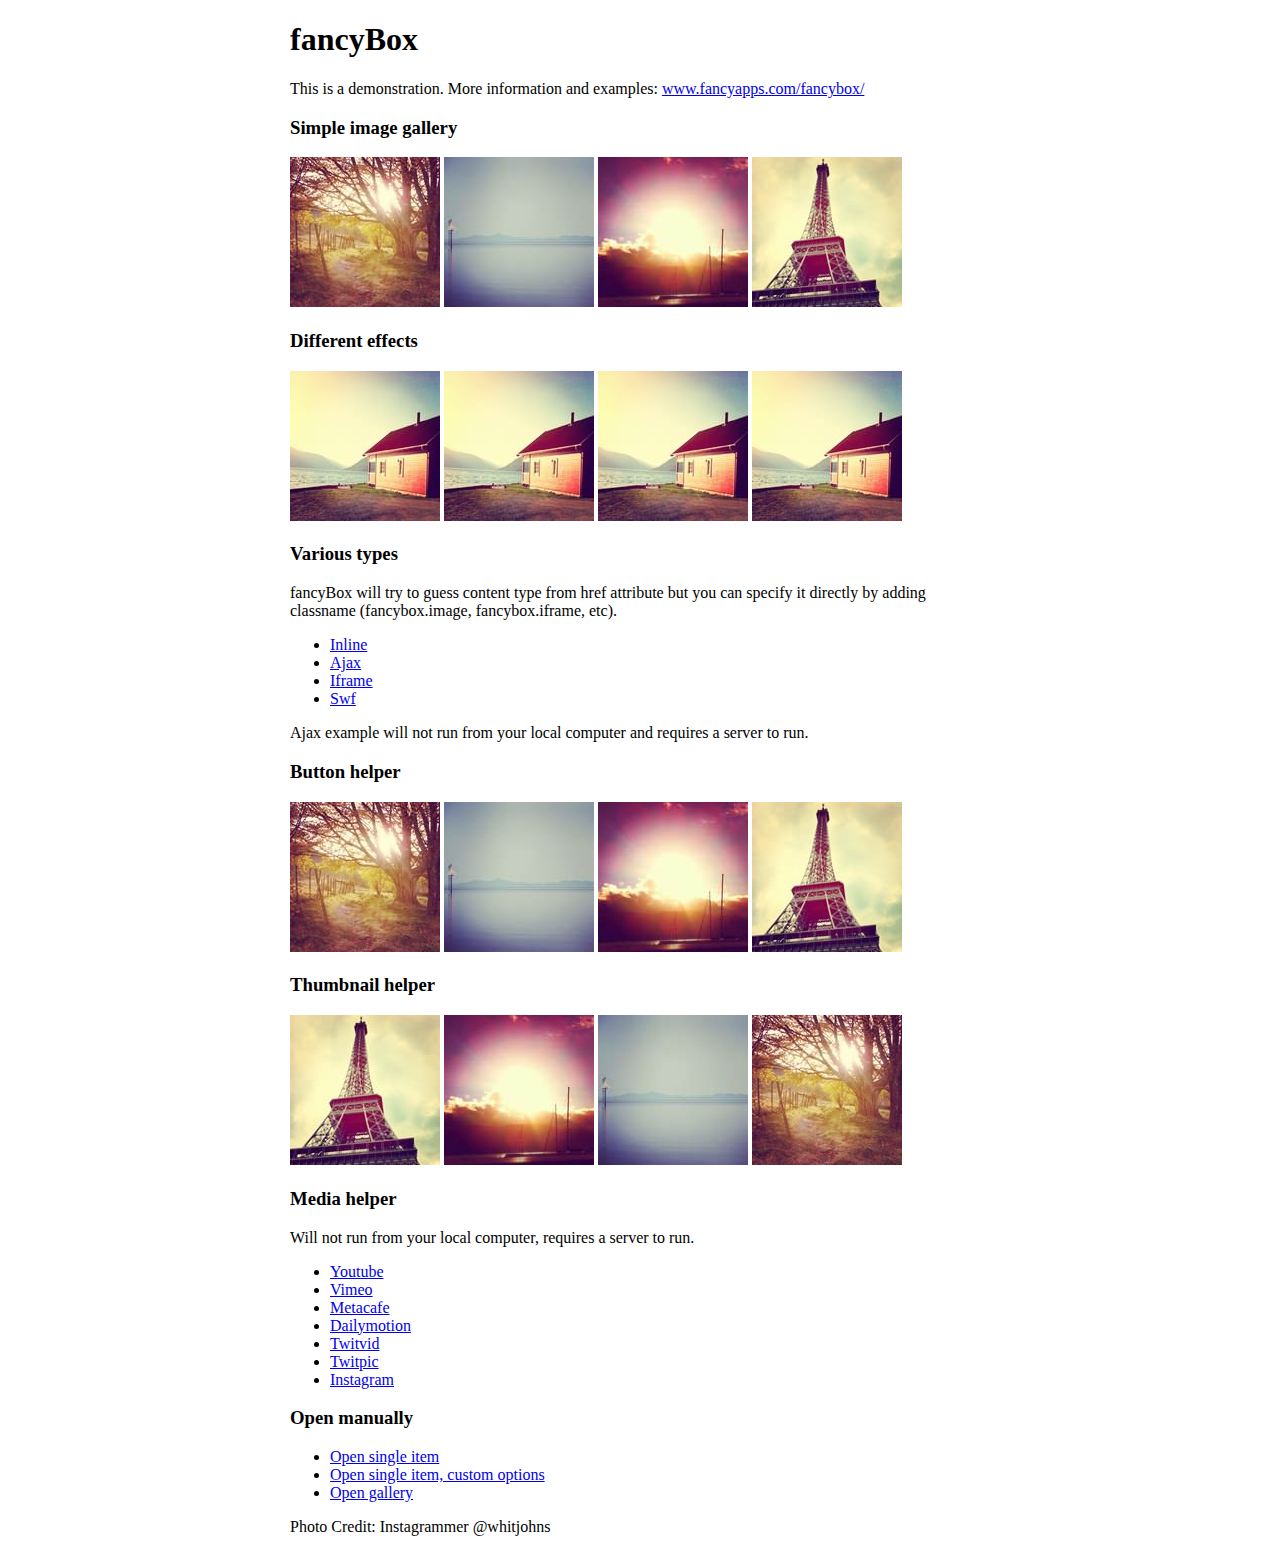
<file: fancybox/demo/index.html>
<!DOCTYPE html>
<html>
<head>
	<title>fancyBox - Fancy jQuery Lightbox Alternative | Demonstration</title>
	<meta http-equiv="Content-Type" content="text/html; charset=UTF-8" />

	<!-- Add jQuery library -->
	<script type="text/javascript" src="../lib/jquery-1.10.1.min.js"></script>

	<!-- Add mousewheel plugin (this is optional) -->
	<script type="text/javascript" src="../lib/jquery.mousewheel-3.0.6.pack.js"></script>

	<!-- Add fancyBox main JS and CSS files -->
	<script type="text/javascript" src="../source/jquery.fancybox.js?v=2.1.5"></script>
	<link rel="stylesheet" type="text/css" href="../source/jquery.fancybox.css?v=2.1.5" media="screen" />

	<!-- Add Button helper (this is optional) -->
	<link rel="stylesheet" type="text/css" href="../source/helpers/jquery.fancybox-buttons.css?v=1.0.5" />
	<script type="text/javascript" src="../source/helpers/jquery.fancybox-buttons.js?v=1.0.5"></script>

	<!-- Add Thumbnail helper (this is optional) -->
	<link rel="stylesheet" type="text/css" href="../source/helpers/jquery.fancybox-thumbs.css?v=1.0.7" />
	<script type="text/javascript" src="../source/helpers/jquery.fancybox-thumbs.js?v=1.0.7"></script>

	<!-- Add Media helper (this is optional) -->
	<script type="text/javascript" src="../source/helpers/jquery.fancybox-media.js?v=1.0.6"></script>

	<script type="text/javascript">
		$(document).ready(function() {
			/*
			 *  Simple image gallery. Uses default settings
			 */

			$('.fancybox').fancybox();

			/*
			 *  Different effects
			 */

			// Change title type, overlay closing speed
			$(".fancybox-effects-a").fancybox({
				helpers: {
					title : {
						type : 'outside'
					},
					overlay : {
						speedOut : 0
					}
				}
			});

			// Disable opening and closing animations, change title type
			$(".fancybox-effects-b").fancybox({
				openEffect  : 'none',
				closeEffect	: 'none',

				helpers : {
					title : {
						type : 'over'
					}
				}
			});

			// Set custom style, close if clicked, change title type and overlay color
			$(".fancybox-effects-c").fancybox({
				wrapCSS    : 'fancybox-custom',
				closeClick : true,

				openEffect : 'none',

				helpers : {
					title : {
						type : 'inside'
					},
					overlay : {
						css : {
							'background' : 'rgba(238,238,238,0.85)'
						}
					}
				}
			});

			// Remove padding, set opening and closing animations, close if clicked and disable overlay
			$(".fancybox-effects-d").fancybox({
				padding: 0,

				openEffect : 'elastic',
				openSpeed  : 150,

				closeEffect : 'elastic',
				closeSpeed  : 150,

				closeClick : true,

				helpers : {
					overlay : null
				}
			});

			/*
			 *  Button helper. Disable animations, hide close button, change title type and content
			 */

			$('.fancybox-buttons').fancybox({
				openEffect  : 'none',
				closeEffect : 'none',

				prevEffect : 'none',
				nextEffect : 'none',

				closeBtn  : false,

				helpers : {
					title : {
						type : 'inside'
					},
					buttons	: {}
				},

				afterLoad : function() {
					this.title = 'Image ' + (this.index + 1) + ' of ' + this.group.length + (this.title ? ' - ' + this.title : '');
				}
			});


			/*
			 *  Thumbnail helper. Disable animations, hide close button, arrows and slide to next gallery item if clicked
			 */

			$('.fancybox-thumbs').fancybox({
				prevEffect : 'none',
				nextEffect : 'none',

				closeBtn  : false,
				arrows    : false,
				nextClick : true,

				helpers : {
					thumbs : {
						width  : 50,
						height : 50
					}
				}
			});

			/*
			 *  Media helper. Group items, disable animations, hide arrows, enable media and button helpers.
			*/
			$('.fancybox-media')
				.attr('rel', 'media-gallery')
				.fancybox({
					openEffect : 'none',
					closeEffect : 'none',
					prevEffect : 'none',
					nextEffect : 'none',

					arrows : false,
					helpers : {
						media : {},
						buttons : {}
					}
				});

			/*
			 *  Open manually
			 */

			$("#fancybox-manual-a").click(function() {
				$.fancybox.open('1_b.jpg');
			});

			$("#fancybox-manual-b").click(function() {
				$.fancybox.open({
					href : 'iframe.html',
					type : 'iframe',
					padding : 5
				});
			});

			$("#fancybox-manual-c").click(function() {
				$.fancybox.open([
					{
						href : '1_b.jpg',
						title : 'My title'
					}, {
						href : '2_b.jpg',
						title : '2nd title'
					}, {
						href : '3_b.jpg'
					}
				], {
					helpers : {
						thumbs : {
							width: 75,
							height: 50
						}
					}
				});
			});


		});
	</script>
	<style type="text/css">
		.fancybox-custom .fancybox-skin {
			box-shadow: 0 0 50px #222;
		}

		body {
			max-width: 700px;
			margin: 0 auto;
		}
	</style>
</head>
<body>
	<h1>fancyBox</h1>

	<p>This is a demonstration. More information and examples: <a href="http://fancyapps.com/fancybox/">www.fancyapps.com/fancybox/</a></p>

	<h3>Simple image gallery</h3>
	<p>
		<a class="fancybox" href="1_b.jpg" data-fancybox-group="gallery" title="Lorem ipsum dolor sit amet"><img src="1_s.jpg" alt="" /></a>

		<a class="fancybox" href="2_b.jpg" data-fancybox-group="gallery" title="Etiam quis mi eu elit temp"><img src="2_s.jpg" alt="" /></a>

		<a class="fancybox" href="3_b.jpg" data-fancybox-group="gallery" title="Cras neque mi, semper leon"><img src="3_s.jpg" alt="" /></a>

		<a class="fancybox" href="4_b.jpg" data-fancybox-group="gallery" title="Sed vel sapien vel sem uno"><img src="4_s.jpg" alt="" /></a>
	</p>

	<h3>Different effects</h3>
	<p>
		<a class="fancybox-effects-a" href="5_b.jpg" title="Lorem ipsum dolor sit amet, consectetur adipiscing elit"><img src="5_s.jpg" alt="" /></a>

		<a class="fancybox-effects-b" href="5_b.jpg" title="Lorem ipsum dolor sit amet, consectetur adipiscing elit"><img src="5_s.jpg" alt="" /></a>

		<a class="fancybox-effects-c" href="5_b.jpg" title="Lorem ipsum dolor sit amet, consectetur adipiscing elit"><img src="5_s.jpg" alt="" /></a>

		<a class="fancybox-effects-d" href="5_b.jpg" title="Lorem ipsum dolor sit amet, consectetur adipiscing elit"><img src="5_s.jpg" alt="" /></a>
	</p>

	<h3>Various types</h3>
	<p>
		fancyBox will try to guess content type from href attribute but you can specify it directly by adding classname (fancybox.image, fancybox.iframe, etc).
	</p>
	<ul>
		<li><a class="fancybox" href="#inline1" title="Lorem ipsum dolor sit amet">Inline</a></li>
		<li><a class="fancybox fancybox.ajax" href="ajax.txt">Ajax</a></li>
		<li><a class="fancybox fancybox.iframe" href="iframe.html">Iframe</a></li>
		<li><a class="fancybox" href="http://www.adobe.com/jp/events/cs3_web_edition_tour/swfs/perform.swf">Swf</a></li>
	</ul>

	<div id="inline1" style="width:400px;display: none;">
		<h3>Etiam quis mi eu elit</h3>
		<p>
			Lorem ipsum dolor sit amet, consectetur adipiscing elit. Etiam quis mi eu elit tempor facilisis id et neque. Nulla sit amet sem sapien. Vestibulum imperdiet porta ante ac ornare. Nulla et lorem eu nibh adipiscing ultricies nec at lacus. Cras laoreet ultricies sem, at blandit mi eleifend aliquam. Nunc enim ipsum, vehicula non pretium varius, cursus ac tortor. Vivamus fringilla congue laoreet. Quisque ultrices sodales orci, quis rhoncus justo auctor in. Phasellus dui eros, bibendum eu feugiat ornare, faucibus eu mi. Nunc aliquet tempus sem, id aliquam diam varius ac. Maecenas nisl nunc, molestie vitae eleifend vel, iaculis sed magna. Aenean tempus lacus vitae orci posuere porttitor eget non felis. Donec lectus elit, aliquam nec eleifend sit amet, vestibulum sed nunc.
		</p>
	</div>

	<p>
		Ajax example will not run from your local computer and requires a server to run.
	</p>

	<h3>Button helper</h3>
	<p>
		<a class="fancybox-buttons" data-fancybox-group="button" href="1_b.jpg"><img src="1_s.jpg" alt="" /></a>

		<a class="fancybox-buttons" data-fancybox-group="button" href="2_b.jpg"><img src="2_s.jpg" alt="" /></a>

		<a class="fancybox-buttons" data-fancybox-group="button" href="3_b.jpg"><img src="3_s.jpg" alt="" /></a>

		<a class="fancybox-buttons" data-fancybox-group="button" href="4_b.jpg"><img src="4_s.jpg" alt="" /></a>
	</p>

	<h3>Thumbnail helper</h3>
	<p>
		<a class="fancybox-thumbs" data-fancybox-group="thumb" href="4_b.jpg"><img src="4_s.jpg" alt="" /></a>

		<a class="fancybox-thumbs" data-fancybox-group="thumb" href="3_b.jpg"><img src="3_s.jpg" alt="" /></a>

		<a class="fancybox-thumbs" data-fancybox-group="thumb" href="2_b.jpg"><img src="2_s.jpg" alt="" /></a>

		<a class="fancybox-thumbs" data-fancybox-group="thumb" href="1_b.jpg"><img src="1_s.jpg" alt="" /></a>
	</p>

	<h3>Media helper</h3>
	<p>
		Will not run from your local computer, requires a server to run.
	</p>

	<ul>
		<li><a class="fancybox-media" href="http://www.youtube.com/watch?v=opj24KnzrWo">Youtube</a></li>
		<li><a class="fancybox-media" href="http://vimeo.com/47480346">Vimeo</a></li>
		<li><a class="fancybox-media" href="http://www.metacafe.com/watch/7635964/">Metacafe</a></li>
		<li><a class="fancybox-media" href="http://www.dailymotion.com/video/xoeylt_electric-guest-this-head-i-hold_music">Dailymotion</a></li>
		<li><a class="fancybox-media" href="http://twitvid.com/QY7MD">Twitvid</a></li>
		<li><a class="fancybox-media" href="http://twitpic.com/7p93st">Twitpic</a></li>
		<li><a class="fancybox-media" href="http://instagr.am/p/IejkuUGxQn">Instagram</a></li>
	</ul>

	<h3>Open manually</h3>
	<ul>
		<li><a id="fancybox-manual-a" href="javascript:;">Open single item</a></li>
		<li><a id="fancybox-manual-b" href="javascript:;">Open single item, custom options</a></li>
		<li><a id="fancybox-manual-c" href="javascript:;">Open gallery</a></li>
	</ul>

	<p>
		Photo Credit: Instagrammer @whitjohns
	</p>
</body>
</html>
</file>
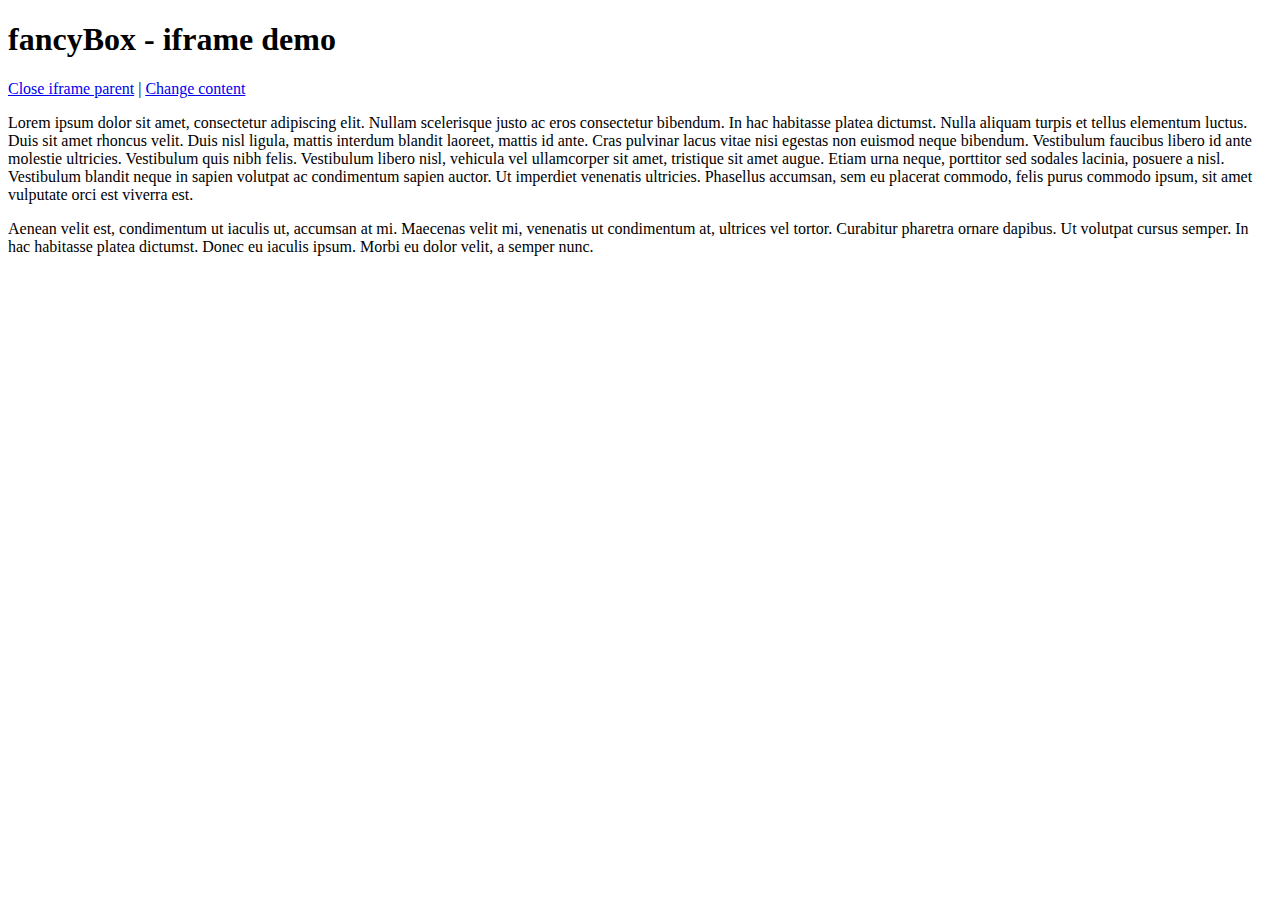
<file: fancybox/demo/iframe.html>
<!DOCTYPE html>
<html>
<head>
	<title>fancyBox - iframe demo</title>
	<meta http-equiv="Content-Type" content="text/html; charset=UTF-8" />
</head>
<body>
	<h1>fancyBox - iframe demo</h1>

	<p>
		<a href="javascript:parent.jQuery.fancybox.close();">Close iframe parent</a>

		|

		<a href="javascript:parent.jQuery.fancybox.open({href : '1_b.jpg', title : 'My title'});">Change content</a>
	</p>

	<p>
		Lorem ipsum dolor sit amet, consectetur adipiscing elit. Nullam scelerisque justo ac eros consectetur bibendum. In hac habitasse platea dictumst. Nulla aliquam turpis et tellus elementum luctus. Duis sit amet rhoncus velit. Duis nisl ligula, mattis interdum blandit laoreet, mattis id ante. Cras pulvinar lacus vitae nisi egestas non euismod neque bibendum. Vestibulum faucibus libero id ante molestie ultricies. Vestibulum quis nibh felis. Vestibulum libero nisl, vehicula vel ullamcorper sit amet, tristique sit amet augue. Etiam urna neque, porttitor sed sodales lacinia, posuere a nisl. Vestibulum blandit neque in sapien volutpat ac condimentum sapien auctor. Ut imperdiet venenatis ultricies. Phasellus accumsan, sem eu placerat commodo, felis purus commodo ipsum, sit amet vulputate orci est viverra est.
	</p>

	<p>
		Aenean velit est, condimentum ut iaculis ut, accumsan at mi. Maecenas velit mi, venenatis ut condimentum at, ultrices vel tortor. Curabitur pharetra ornare dapibus. Ut volutpat cursus semper. In hac habitasse platea dictumst. Donec eu iaculis ipsum. Morbi eu dolor velit, a semper nunc.
	</p>
</body>
</html>
</file>
<file: assets/css/scai.css>
p.welcomeMessage {
    font-size: 150%;
    color: white;
    text-shadow:
    1px 1px 0 #aaa,
    1px 1px 0 #aaa,
    1px 1px 0 #aaa,
    1px 1px 0 #aaa;
}

#aux-name-ipa {
    font-size: 80%;
}

.level2Link {
    font-size: 80%;
}

.glyphoidLinkButton {
    background-color: #52ae46;

}

.glyphoidLinkButton:hover {
    background-color: #00c800;
}

.papersSubsectionButton {
    padding: 0.25em 2em 0.25em 2em;
    font-size: 80%;
}

.sectionExternalLinks {
    padding: 0.25em 2em 0.25em 2em;
    background-color: #52ae46;
}

.paperButton {
    background-color: #6450f0;
    padding: 0.1em 0.5em 0.1em 0.5em;
    font-size: 80%;
}



.freePaperButton {
    background-color: #3266f0;
}

.localPaperButton {
    background-color: #3ea03c;
    padding: 0.1em 0.5em 0.1em 0.5em;
    font-size: 80%;
}

.paperList {
    list-style-type: square;

}


.schoolList {
    list-style-type: square;

}

.numberedList {
    font-size: 90%;
    margin-top: 0em;
    margin-left: 3em;
    list-style-type: decimal;
}

.unnumberedList {
    font-size: 90%;
    margin-top: 0em;
    margin-left: 3em;
    list-style-type: square;
}

li.paperListItem {
    padding-bottom: 1em;
}


.imageWithShadow {
    border-radius: 10px;
    -moz-box-shadow:    4px 4px 5px 0px #ccc;
    -webkit-box-shadow: 4px 4px 5px 0px #ccc;
    box-shadow:         4px 4px 5px 0px #ccc;
}
</file>
<file: assets/css/ie8.css>
/*
	Prologue by HTML5 UP
	html5up.net | @n33co
	Free for personal and commercial use under the CCA 3.0 license (html5up.net/license)
*/

/* Section/Article */

	section > .last-child, section.last-child, article > .last-child, article.last-child {
		margin-bottom: 0;
	}

/* Form */

	form input[type="text"],
	form input[type="email"],
	form input[type="password"],
	form select,
	form textarea {
		-ms-behavior: url("assets/js/ie/PIE.htc");
	}

/* Button */

	input[type="button"],
	input[type="submit"],
	input[type="reset"],
	button,
	.button {
		-ms-behavior: url("assets/js/ie/PIE.htc");
	}

/* Header */

	#nav ul li a {
		color: #888;
	}

		#nav ul li a.active {
			background: #1C2022;
		}

	#headerToggle .toggle {
		background-color: #888;
	}

/* Main */

	#main > section.cover {
		background-position: auto;
		-ms-behavior: url("assets/js/ie/backgroundsize.min.htc");
	}
</file>
<file: assets/css/ie9.css>
/*
	Prologue by HTML5 UP
	html5up.net | @n33co
	Free for personal and commercial use under the CCA 3.0 license (html5up.net/license)
*/

/* Button */

	input[type="button"],
	input[type="submit"],
	input[type="reset"],
	button,
	.button {
		background-image: url("images/ie/grad0-15.svg");
	}
</file>
<file: assets/css/main.css>
@import url("font-awesome.min.css");
@import url("http://fonts.googleapis.com/css?family=Source+Sans+Pro:300,300italic,400,600");

/*
	Prologue by HTML5 UP
	html5up.net | @n33co
	Free for personal and commercial use under the CCA 3.0 license (html5up.net/license)
*/

/* Reset */

	html, body, div, span, applet, object, iframe, h1, h2, h3, h4, h5, h6, p, blockquote, pre, a, abbr, acronym, address, big, cite, code, del, dfn, em, img, ins, kbd, q, s, samp, small, strike, strong, sub, sup, tt, var, b, u, i, center, dl, dt, dd, ol, ul, li, fieldset, form, label, legend, table, caption, tbody, tfoot, thead, tr, th, td, article, aside, canvas, details, embed, figure, figcaption, footer, header, hgroup, menu, nav, output, ruby, section, summary, time, mark, audio, video {
		margin: 0;
		padding: 0;
		border: 0;
		font-size: 100%;
		font: inherit;
		vertical-align: baseline;
	}

	article, aside, details, figcaption, figure, footer, header, hgroup, menu, nav, section {
		display: block;
	}

	body {
		line-height: 1;
	}

	ol, ul {
		list-style: none;
	}

	blockquote, q {
		quotes: none;
	}

	blockquote:before, blockquote:after, q:before, q:after {
		content: '';
		content: none;
	}

	table {
		border-collapse: collapse;
		border-spacing: 0;
	}

	body {
		-webkit-text-size-adjust: none;
	}

/* Box Model */

	*, *:before, *:after {
		-moz-box-sizing: border-box;
		-webkit-box-sizing: border-box;
		box-sizing: border-box;
	}

/* Containers */

	.container {
		margin-left: auto;
		margin-right: auto;
	}

	.container.\31 25\25 {
		width: 100%;
		max-width: 1750px;
		min-width: 1400px;
	}

	.container.\37 5\25 {
		width: 1050px;
	}

	.container.\35 0\25 {
		width: 700px;
	}

	.container.\32 5\25 {
		width: 350px;
	}

	.container {
		width: 1400px;
	}

	@media screen and (min-width: 961px) and (max-width: 1880px) {

		.container.\31 25\25 {
			width: 100%;
			max-width: 1500px;
			min-width: 1200px;
		}

		.container.\37 5\25 {
			width: 900px;
		}

		.container.\35 0\25 {
			width: 600px;
		}

		.container.\32 5\25 {
			width: 300px;
		}

		.container {
			width: 1200px;
		}

	}

	@media screen and (min-width: 961px) and (max-width: 1620px) {

		.container.\31 25\25 {
			width: 100%;
			max-width: 1200px;
			min-width: 960px;
		}

		.container.\37 5\25 {
			width: 720px;
		}

		.container.\35 0\25 {
			width: 480px;
		}

		.container.\32 5\25 {
			width: 240px;
		}

		.container {
			width: 960px;
		}

	}

	@media screen and (min-width: 961px) and (max-width: 1320px) {

		.container.\31 25\25 {
			width: 100%;
			max-width: 125%;
			min-width: 100%;
		}

		.container.\37 5\25 {
			width: 75%;
		}

		.container.\35 0\25 {
			width: 50%;
		}

		.container.\32 5\25 {
			width: 25%;
		}

		.container {
			width: 100%;
		}

	}

	@media screen and (max-width: 960px) {

		.container.\31 25\25 {
			width: 100%;
			max-width: 125%;
			min-width: 100%;
		}

		.container.\37 5\25 {
			width: 75%;
		}

		.container.\35 0\25 {
			width: 50%;
		}

		.container.\32 5\25 {
			width: 25%;
		}

		.container {
			width: 100%;
		}

	}

	@media screen and (max-width: 736px) {

		.container.\31 25\25 {
			width: 100%;
			max-width: 125%;
			min-width: 100%;
		}

		.container.\37 5\25 {
			width: 75%;
		}

		.container.\35 0\25 {
			width: 50%;
		}

		.container.\32 5\25 {
			width: 25%;
		}

		.container {
			width: 100% !important;
		}

	}

/* Grid */

	.row {
		border-bottom: solid 1px transparent;
		-moz-box-sizing: border-box;
		-webkit-box-sizing: border-box;
		box-sizing: border-box;
	}

	.row > * {
		float: left;
		-moz-box-sizing: border-box;
		-webkit-box-sizing: border-box;
		box-sizing: border-box;
	}

	.row:after, .row:before {
		content: '';
		display: block;
		clear: both;
		height: 0;
	}

	.row.uniform > * > :first-child {
		margin-top: 0;
	}

	.row.uniform > * > :last-child {
		margin-bottom: 0;
	}

	.row.\30 \25 > * {
		padding: 0px 0 0 0px;
	}

	.row.\30 \25 {
		margin: 0px 0 -1px 0px;
	}

	.row.uniform.\30 \25 > * {
		padding: 0px 0 0 0px;
	}

	.row.uniform.\30 \25 {
		margin: 0px 0 -1px 0px;
	}

	.row > * {
		padding: 40px 0 0 40px;
	}

	.row {
		margin: -40px 0 -1px -40px;
	}

	.row.uniform > * {
		padding: 40px 0 0 40px;
	}

	.row.uniform {
		margin: -40px 0 -1px -40px;
	}

	.row.\32 00\25 > * {
		padding: 80px 0 0 80px;
	}

	.row.\32 00\25 {
		margin: -80px 0 -1px -80px;
	}

	.row.uniform.\32 00\25 > * {
		padding: 80px 0 0 80px;
	}

	.row.uniform.\32 00\25 {
		margin: -80px 0 -1px -80px;
	}

	.row.\31 50\25 > * {
		padding: 60px 0 0 60px;
	}

	.row.\31 50\25 {
		margin: -60px 0 -1px -60px;
	}

	.row.uniform.\31 50\25 > * {
		padding: 60px 0 0 60px;
	}

	.row.uniform.\31 50\25 {
		margin: -60px 0 -1px -60px;
	}

	.row.\35 0\25 > * {
		padding: 20px 0 0 20px;
	}

	.row.\35 0\25 {
		margin: -20px 0 -1px -20px;
	}

	.row.uniform.\35 0\25 > * {
		padding: 20px 0 0 20px;
	}

	.row.uniform.\35 0\25 {
		margin: -20px 0 -1px -20px;
	}

	.row.\32 5\25 > * {
		padding: 10px 0 0 10px;
	}

	.row.\32 5\25 {
		margin: -10px 0 -1px -10px;
	}

	.row.uniform.\32 5\25 > * {
		padding: 10px 0 0 10px;
	}

	.row.uniform.\32 5\25 {
		margin: -10px 0 -1px -10px;
	}

	.\31 2u, .\31 2u\24 {
		width: 100%;
		clear: none;
		margin-left: 0;
	}

	.\31 1u, .\31 1u\24 {
		width: 91.6666666667%;
		clear: none;
		margin-left: 0;
	}

	.\31 0u, .\31 0u\24 {
		width: 83.3333333333%;
		clear: none;
		margin-left: 0;
	}

	.\39 u, .\39 u\24 {
		width: 75%;
		clear: none;
		margin-left: 0;
	}

	.\38 u, .\38 u\24 {
		width: 66.6666666667%;
		clear: none;
		margin-left: 0;
	}

	.\37 u, .\37 u\24 {
		width: 58.3333333333%;
		clear: none;
		margin-left: 0;
	}

	.\36 u, .\36 u\24 {
		width: 50%;
		clear: none;
		margin-left: 0;
	}

	.\35 u, .\35 u\24 {
		width: 41.6666666667%;
		clear: none;
		margin-left: 0;
	}

	.\34 u, .\34 u\24 {
		width: 33.3333333333%;
		clear: none;
		margin-left: 0;
	}

	.\33 u, .\33 u\24 {
		width: 25%;
		clear: none;
		margin-left: 0;
	}

	.\32 u, .\32 u\24 {
		width: 16.6666666667%;
		clear: none;
		margin-left: 0;
	}

	.\31 u, .\31 u\24 {
		width: 8.3333333333%;
		clear: none;
		margin-left: 0;
	}

	.\31 2u\24 + *,
	.\31 1u\24 + *,
	.\31 0u\24 + *,
	.\39 u\24 + *,
	.\38 u\24 + *,
	.\37 u\24 + *,
	.\36 u\24 + *,
	.\35 u\24 + *,
	.\34 u\24 + *,
	.\33 u\24 + *,
	.\32 u\24 + *,
	.\31 u\24 + * {
		clear: left;
	}

	.\-11u {
		margin-left: 91.66667%;
	}

	.\-10u {
		margin-left: 83.33333%;
	}

	.\-9u {
		margin-left: 75%;
	}

	.\-8u {
		margin-left: 66.66667%;
	}

	.\-7u {
		margin-left: 58.33333%;
	}

	.\-6u {
		margin-left: 50%;
	}

	.\-5u {
		margin-left: 41.66667%;
	}

	.\-4u {
		margin-left: 33.33333%;
	}

	.\-3u {
		margin-left: 25%;
	}

	.\-2u {
		margin-left: 16.66667%;
	}

	.\-1u {
		margin-left: 8.33333%;
	}

	@media screen and (min-width: 961px) and (max-width: 1880px) {

		.row > * {
			padding: 40px 0 0 40px;
		}

		.row {
			margin: -40px 0 -1px -40px;
		}

		.row.uniform > * {
			padding: 40px 0 0 40px;
		}

		.row.uniform {
			margin: -40px 0 -1px -40px;
		}

		.row.\32 00\25 > * {
			padding: 80px 0 0 80px;
		}

		.row.\32 00\25 {
			margin: -80px 0 -1px -80px;
		}

		.row.uniform.\32 00\25 > * {
			padding: 80px 0 0 80px;
		}

		.row.uniform.\32 00\25 {
			margin: -80px 0 -1px -80px;
		}

		.row.\31 50\25 > * {
			padding: 60px 0 0 60px;
		}

		.row.\31 50\25 {
			margin: -60px 0 -1px -60px;
		}

		.row.uniform.\31 50\25 > * {
			padding: 60px 0 0 60px;
		}

		.row.uniform.\31 50\25 {
			margin: -60px 0 -1px -60px;
		}

		.row.\35 0\25 > * {
			padding: 20px 0 0 20px;
		}

		.row.\35 0\25 {
			margin: -20px 0 -1px -20px;
		}

		.row.uniform.\35 0\25 > * {
			padding: 20px 0 0 20px;
		}

		.row.uniform.\35 0\25 {
			margin: -20px 0 -1px -20px;
		}

		.row.\32 5\25 > * {
			padding: 10px 0 0 10px;
		}

		.row.\32 5\25 {
			margin: -10px 0 -1px -10px;
		}

		.row.uniform.\32 5\25 > * {
			padding: 10px 0 0 10px;
		}

		.row.uniform.\32 5\25 {
			margin: -10px 0 -1px -10px;
		}

		.\31 2u\28wide\29, .\31 2u\24\28wide\29 {
			width: 100%;
			clear: none;
			margin-left: 0;
		}

		.\31 1u\28wide\29, .\31 1u\24\28wide\29 {
			width: 91.6666666667%;
			clear: none;
			margin-left: 0;
		}

		.\31 0u\28wide\29, .\31 0u\24\28wide\29 {
			width: 83.3333333333%;
			clear: none;
			margin-left: 0;
		}

		.\39 u\28wide\29, .\39 u\24\28wide\29 {
			width: 75%;
			clear: none;
			margin-left: 0;
		}

		.\38 u\28wide\29, .\38 u\24\28wide\29 {
			width: 66.6666666667%;
			clear: none;
			margin-left: 0;
		}

		.\37 u\28wide\29, .\37 u\24\28wide\29 {
			width: 58.3333333333%;
			clear: none;
			margin-left: 0;
		}

		.\36 u\28wide\29, .\36 u\24\28wide\29 {
			width: 50%;
			clear: none;
			margin-left: 0;
		}

		.\35 u\28wide\29, .\35 u\24\28wide\29 {
			width: 41.6666666667%;
			clear: none;
			margin-left: 0;
		}

		.\34 u\28wide\29, .\34 u\24\28wide\29 {
			width: 33.3333333333%;
			clear: none;
			margin-left: 0;
		}

		.\33 u\28wide\29, .\33 u\24\28wide\29 {
			width: 25%;
			clear: none;
			margin-left: 0;
		}

		.\32 u\28wide\29, .\32 u\24\28wide\29 {
			width: 16.6666666667%;
			clear: none;
			margin-left: 0;
		}

		.\31 u\28wide\29, .\31 u\24\28wide\29 {
			width: 8.3333333333%;
			clear: none;
			margin-left: 0;
		}

		.\31 2u\24\28wide\29 + *,
		.\31 1u\24\28wide\29 + *,
		.\31 0u\24\28wide\29 + *,
		.\39 u\24\28wide\29 + *,
		.\38 u\24\28wide\29 + *,
		.\37 u\24\28wide\29 + *,
		.\36 u\24\28wide\29 + *,
		.\35 u\24\28wide\29 + *,
		.\34 u\24\28wide\29 + *,
		.\33 u\24\28wide\29 + *,
		.\32 u\24\28wide\29 + *,
		.\31 u\24\28wide\29 + * {
			clear: left;
		}

		.\-11u\28wide\29 {
			margin-left: 91.66667%;
		}

		.\-10u\28wide\29 {
			margin-left: 83.33333%;
		}

		.\-9u\28wide\29 {
			margin-left: 75%;
		}

		.\-8u\28wide\29 {
			margin-left: 66.66667%;
		}

		.\-7u\28wide\29 {
			margin-left: 58.33333%;
		}

		.\-6u\28wide\29 {
			margin-left: 50%;
		}

		.\-5u\28wide\29 {
			margin-left: 41.66667%;
		}

		.\-4u\28wide\29 {
			margin-left: 33.33333%;
		}

		.\-3u\28wide\29 {
			margin-left: 25%;
		}

		.\-2u\28wide\29 {
			margin-left: 16.66667%;
		}

		.\-1u\28wide\29 {
			margin-left: 8.33333%;
		}

	}

	@media screen and (min-width: 961px) and (max-width: 1620px) {

		.row > * {
			padding: 40px 0 0 40px;
		}

		.row {
			margin: -40px 0 -1px -40px;
		}

		.row.uniform > * {
			padding: 40px 0 0 40px;
		}

		.row.uniform {
			margin: -40px 0 -1px -40px;
		}

		.row.\32 00\25 > * {
			padding: 80px 0 0 80px;
		}

		.row.\32 00\25 {
			margin: -80px 0 -1px -80px;
		}

		.row.uniform.\32 00\25 > * {
			padding: 80px 0 0 80px;
		}

		.row.uniform.\32 00\25 {
			margin: -80px 0 -1px -80px;
		}

		.row.\31 50\25 > * {
			padding: 60px 0 0 60px;
		}

		.row.\31 50\25 {
			margin: -60px 0 -1px -60px;
		}

		.row.uniform.\31 50\25 > * {
			padding: 60px 0 0 60px;
		}

		.row.uniform.\31 50\25 {
			margin: -60px 0 -1px -60px;
		}

		.row.\35 0\25 > * {
			padding: 20px 0 0 20px;
		}

		.row.\35 0\25 {
			margin: -20px 0 -1px -20px;
		}

		.row.uniform.\35 0\25 > * {
			padding: 20px 0 0 20px;
		}

		.row.uniform.\35 0\25 {
			margin: -20px 0 -1px -20px;
		}

		.row.\32 5\25 > * {
			padding: 10px 0 0 10px;
		}

		.row.\32 5\25 {
			margin: -10px 0 -1px -10px;
		}

		.row.uniform.\32 5\25 > * {
			padding: 10px 0 0 10px;
		}

		.row.uniform.\32 5\25 {
			margin: -10px 0 -1px -10px;
		}

		.\31 2u\28normal\29, .\31 2u\24\28normal\29 {
			width: 100%;
			clear: none;
			margin-left: 0;
		}

		.\31 1u\28normal\29, .\31 1u\24\28normal\29 {
			width: 91.6666666667%;
			clear: none;
			margin-left: 0;
		}

		.\31 0u\28normal\29, .\31 0u\24\28normal\29 {
			width: 83.3333333333%;
			clear: none;
			margin-left: 0;
		}

		.\39 u\28normal\29, .\39 u\24\28normal\29 {
			width: 75%;
			clear: none;
			margin-left: 0;
		}

		.\38 u\28normal\29, .\38 u\24\28normal\29 {
			width: 66.6666666667%;
			clear: none;
			margin-left: 0;
		}

		.\37 u\28normal\29, .\37 u\24\28normal\29 {
			width: 58.3333333333%;
			clear: none;
			margin-left: 0;
		}

		.\36 u\28normal\29, .\36 u\24\28normal\29 {
			width: 50%;
			clear: none;
			margin-left: 0;
		}

		.\35 u\28normal\29, .\35 u\24\28normal\29 {
			width: 41.6666666667%;
			clear: none;
			margin-left: 0;
		}

		.\34 u\28normal\29, .\34 u\24\28normal\29 {
			width: 33.3333333333%;
			clear: none;
			margin-left: 0;
		}

		.\33 u\28normal\29, .\33 u\24\28normal\29 {
			width: 25%;
			clear: none;
			margin-left: 0;
		}

		.\32 u\28normal\29, .\32 u\24\28normal\29 {
			width: 16.6666666667%;
			clear: none;
			margin-left: 0;
		}

		.\31 u\28normal\29, .\31 u\24\28normal\29 {
			width: 8.3333333333%;
			clear: none;
			margin-left: 0;
		}

		.\31 2u\24\28normal\29 + *,
		.\31 1u\24\28normal\29 + *,
		.\31 0u\24\28normal\29 + *,
		.\39 u\24\28normal\29 + *,
		.\38 u\24\28normal\29 + *,
		.\37 u\24\28normal\29 + *,
		.\36 u\24\28normal\29 + *,
		.\35 u\24\28normal\29 + *,
		.\34 u\24\28normal\29 + *,
		.\33 u\24\28normal\29 + *,
		.\32 u\24\28normal\29 + *,
		.\31 u\24\28normal\29 + * {
			clear: left;
		}

		.\-11u\28normal\29 {
			margin-left: 91.66667%;
		}

		.\-10u\28normal\29 {
			margin-left: 83.33333%;
		}

		.\-9u\28normal\29 {
			margin-left: 75%;
		}

		.\-8u\28normal\29 {
			margin-left: 66.66667%;
		}

		.\-7u\28normal\29 {
			margin-left: 58.33333%;
		}

		.\-6u\28normal\29 {
			margin-left: 50%;
		}

		.\-5u\28normal\29 {
			margin-left: 41.66667%;
		}

		.\-4u\28normal\29 {
			margin-left: 33.33333%;
		}

		.\-3u\28normal\29 {
			margin-left: 25%;
		}

		.\-2u\28normal\29 {
			margin-left: 16.66667%;
		}

		.\-1u\28normal\29 {
			margin-left: 8.33333%;
		}

	}

	@media screen and (min-width: 961px) and (max-width: 1320px) {

		.row > * {
			padding: 20px 0 0 20px;
		}

		.row {
			margin: -20px 0 -1px -20px;
		}

		.row.uniform > * {
			padding: 20px 0 0 20px;
		}

		.row.uniform {
			margin: -20px 0 -1px -20px;
		}

		.row.\32 00\25 > * {
			padding: 40px 0 0 40px;
		}

		.row.\32 00\25 {
			margin: -40px 0 -1px -40px;
		}

		.row.uniform.\32 00\25 > * {
			padding: 40px 0 0 40px;
		}

		.row.uniform.\32 00\25 {
			margin: -40px 0 -1px -40px;
		}

		.row.\31 50\25 > * {
			padding: 30px 0 0 30px;
		}

		.row.\31 50\25 {
			margin: -30px 0 -1px -30px;
		}

		.row.uniform.\31 50\25 > * {
			padding: 30px 0 0 30px;
		}

		.row.uniform.\31 50\25 {
			margin: -30px 0 -1px -30px;
		}

		.row.\35 0\25 > * {
			padding: 10px 0 0 10px;
		}

		.row.\35 0\25 {
			margin: -10px 0 -1px -10px;
		}

		.row.uniform.\35 0\25 > * {
			padding: 10px 0 0 10px;
		}

		.row.uniform.\35 0\25 {
			margin: -10px 0 -1px -10px;
		}

		.row.\32 5\25 > * {
			padding: 5px 0 0 5px;
		}

		.row.\32 5\25 {
			margin: -5px 0 -1px -5px;
		}

		.row.uniform.\32 5\25 > * {
			padding: 5px 0 0 5px;
		}

		.row.uniform.\32 5\25 {
			margin: -5px 0 -1px -5px;
		}

		.\31 2u\28narrow\29, .\31 2u\24\28narrow\29 {
			width: 100%;
			clear: none;
			margin-left: 0;
		}

		.\31 1u\28narrow\29, .\31 1u\24\28narrow\29 {
			width: 91.6666666667%;
			clear: none;
			margin-left: 0;
		}

		.\31 0u\28narrow\29, .\31 0u\24\28narrow\29 {
			width: 83.3333333333%;
			clear: none;
			margin-left: 0;
		}

		.\39 u\28narrow\29, .\39 u\24\28narrow\29 {
			width: 75%;
			clear: none;
			margin-left: 0;
		}

		.\38 u\28narrow\29, .\38 u\24\28narrow\29 {
			width: 66.6666666667%;
			clear: none;
			margin-left: 0;
		}

		.\37 u\28narrow\29, .\37 u\24\28narrow\29 {
			width: 58.3333333333%;
			clear: none;
			margin-left: 0;
		}

		.\36 u\28narrow\29, .\36 u\24\28narrow\29 {
			width: 50%;
			clear: none;
			margin-left: 0;
		}

		.\35 u\28narrow\29, .\35 u\24\28narrow\29 {
			width: 41.6666666667%;
			clear: none;
			margin-left: 0;
		}

		.\34 u\28narrow\29, .\34 u\24\28narrow\29 {
			width: 33.3333333333%;
			clear: none;
			margin-left: 0;
		}

		.\33 u\28narrow\29, .\33 u\24\28narrow\29 {
			width: 25%;
			clear: none;
			margin-left: 0;
		}

		.\32 u\28narrow\29, .\32 u\24\28narrow\29 {
			width: 16.6666666667%;
			clear: none;
			margin-left: 0;
		}

		.\31 u\28narrow\29, .\31 u\24\28narrow\29 {
			width: 8.3333333333%;
			clear: none;
			margin-left: 0;
		}

		.\31 2u\24\28narrow\29 + *,
		.\31 1u\24\28narrow\29 + *,
		.\31 0u\24\28narrow\29 + *,
		.\39 u\24\28narrow\29 + *,
		.\38 u\24\28narrow\29 + *,
		.\37 u\24\28narrow\29 + *,
		.\36 u\24\28narrow\29 + *,
		.\35 u\24\28narrow\29 + *,
		.\34 u\24\28narrow\29 + *,
		.\33 u\24\28narrow\29 + *,
		.\32 u\24\28narrow\29 + *,
		.\31 u\24\28narrow\29 + * {
			clear: left;
		}

		.\-11u\28narrow\29 {
			margin-left: 91.66667%;
		}

		.\-10u\28narrow\29 {
			margin-left: 83.33333%;
		}

		.\-9u\28narrow\29 {
			margin-left: 75%;
		}

		.\-8u\28narrow\29 {
			margin-left: 66.66667%;
		}

		.\-7u\28narrow\29 {
			margin-left: 58.33333%;
		}

		.\-6u\28narrow\29 {
			margin-left: 50%;
		}

		.\-5u\28narrow\29 {
			margin-left: 41.66667%;
		}

		.\-4u\28narrow\29 {
			margin-left: 33.33333%;
		}

		.\-3u\28narrow\29 {
			margin-left: 25%;
		}

		.\-2u\28narrow\29 {
			margin-left: 16.66667%;
		}

		.\-1u\28narrow\29 {
			margin-left: 8.33333%;
		}

	}

	@media screen and (max-width: 960px) {

		.row > * {
			padding: 20px 0 0 20px;
		}

		.row {
			margin: -20px 0 -1px -20px;
		}

		.row.uniform > * {
			padding: 20px 0 0 20px;
		}

		.row.uniform {
			margin: -20px 0 -1px -20px;
		}

		.row.\32 00\25 > * {
			padding: 40px 0 0 40px;
		}

		.row.\32 00\25 {
			margin: -40px 0 -1px -40px;
		}

		.row.uniform.\32 00\25 > * {
			padding: 40px 0 0 40px;
		}

		.row.uniform.\32 00\25 {
			margin: -40px 0 -1px -40px;
		}

		.row.\31 50\25 > * {
			padding: 30px 0 0 30px;
		}

		.row.\31 50\25 {
			margin: -30px 0 -1px -30px;
		}

		.row.uniform.\31 50\25 > * {
			padding: 30px 0 0 30px;
		}

		.row.uniform.\31 50\25 {
			margin: -30px 0 -1px -30px;
		}

		.row.\35 0\25 > * {
			padding: 10px 0 0 10px;
		}

		.row.\35 0\25 {
			margin: -10px 0 -1px -10px;
		}

		.row.uniform.\35 0\25 > * {
			padding: 10px 0 0 10px;
		}

		.row.uniform.\35 0\25 {
			margin: -10px 0 -1px -10px;
		}

		.row.\32 5\25 > * {
			padding: 5px 0 0 5px;
		}

		.row.\32 5\25 {
			margin: -5px 0 -1px -5px;
		}

		.row.uniform.\32 5\25 > * {
			padding: 5px 0 0 5px;
		}

		.row.uniform.\32 5\25 {
			margin: -5px 0 -1px -5px;
		}

		.\31 2u\28narrower\29, .\31 2u\24\28narrower\29 {
			width: 100%;
			clear: none;
			margin-left: 0;
		}

		.\31 1u\28narrower\29, .\31 1u\24\28narrower\29 {
			width: 91.6666666667%;
			clear: none;
			margin-left: 0;
		}

		.\31 0u\28narrower\29, .\31 0u\24\28narrower\29 {
			width: 83.3333333333%;
			clear: none;
			margin-left: 0;
		}

		.\39 u\28narrower\29, .\39 u\24\28narrower\29 {
			width: 75%;
			clear: none;
			margin-left: 0;
		}

		.\38 u\28narrower\29, .\38 u\24\28narrower\29 {
			width: 66.6666666667%;
			clear: none;
			margin-left: 0;
		}

		.\37 u\28narrower\29, .\37 u\24\28narrower\29 {
			width: 58.3333333333%;
			clear: none;
			margin-left: 0;
		}

		.\36 u\28narrower\29, .\36 u\24\28narrower\29 {
			width: 50%;
			clear: none;
			margin-left: 0;
		}

		.\35 u\28narrower\29, .\35 u\24\28narrower\29 {
			width: 41.6666666667%;
			clear: none;
			margin-left: 0;
		}

		.\34 u\28narrower\29, .\34 u\24\28narrower\29 {
			width: 33.3333333333%;
			clear: none;
			margin-left: 0;
		}

		.\33 u\28narrower\29, .\33 u\24\28narrower\29 {
			width: 25%;
			clear: none;
			margin-left: 0;
		}

		.\32 u\28narrower\29, .\32 u\24\28narrower\29 {
			width: 16.6666666667%;
			clear: none;
			margin-left: 0;
		}

		.\31 u\28narrower\29, .\31 u\24\28narrower\29 {
			width: 8.3333333333%;
			clear: none;
			margin-left: 0;
		}

		.\31 2u\24\28narrower\29 + *,
		.\31 1u\24\28narrower\29 + *,
		.\31 0u\24\28narrower\29 + *,
		.\39 u\24\28narrower\29 + *,
		.\38 u\24\28narrower\29 + *,
		.\37 u\24\28narrower\29 + *,
		.\36 u\24\28narrower\29 + *,
		.\35 u\24\28narrower\29 + *,
		.\34 u\24\28narrower\29 + *,
		.\33 u\24\28narrower\29 + *,
		.\32 u\24\28narrower\29 + *,
		.\31 u\24\28narrower\29 + * {
			clear: left;
		}

		.\-11u\28narrower\29 {
			margin-left: 91.66667%;
		}

		.\-10u\28narrower\29 {
			margin-left: 83.33333%;
		}

		.\-9u\28narrower\29 {
			margin-left: 75%;
		}

		.\-8u\28narrower\29 {
			margin-left: 66.66667%;
		}

		.\-7u\28narrower\29 {
			margin-left: 58.33333%;
		}

		.\-6u\28narrower\29 {
			margin-left: 50%;
		}

		.\-5u\28narrower\29 {
			margin-left: 41.66667%;
		}

		.\-4u\28narrower\29 {
			margin-left: 33.33333%;
		}

		.\-3u\28narrower\29 {
			margin-left: 25%;
		}

		.\-2u\28narrower\29 {
			margin-left: 16.66667%;
		}

		.\-1u\28narrower\29 {
			margin-left: 8.33333%;
		}

	}

	@media screen and (max-width: 736px) {

		.row > * {
			padding: 20px 0 0 20px;
		}

		.row {
			margin: -20px 0 -1px -20px;
		}

		.row.uniform > * {
			padding: 20px 0 0 20px;
		}

		.row.uniform {
			margin: -20px 0 -1px -20px;
		}

		.row.\32 00\25 > * {
			padding: 40px 0 0 40px;
		}

		.row.\32 00\25 {
			margin: -40px 0 -1px -40px;
		}

		.row.uniform.\32 00\25 > * {
			padding: 40px 0 0 40px;
		}

		.row.uniform.\32 00\25 {
			margin: -40px 0 -1px -40px;
		}

		.row.\31 50\25 > * {
			padding: 30px 0 0 30px;
		}

		.row.\31 50\25 {
			margin: -30px 0 -1px -30px;
		}

		.row.uniform.\31 50\25 > * {
			padding: 30px 0 0 30px;
		}

		.row.uniform.\31 50\25 {
			margin: -30px 0 -1px -30px;
		}

		.row.\35 0\25 > * {
			padding: 10px 0 0 10px;
		}

		.row.\35 0\25 {
			margin: -10px 0 -1px -10px;
		}

		.row.uniform.\35 0\25 > * {
			padding: 10px 0 0 10px;
		}

		.row.uniform.\35 0\25 {
			margin: -10px 0 -1px -10px;
		}

		.row.\32 5\25 > * {
			padding: 5px 0 0 5px;
		}

		.row.\32 5\25 {
			margin: -5px 0 -1px -5px;
		}

		.row.uniform.\32 5\25 > * {
			padding: 5px 0 0 5px;
		}

		.row.uniform.\32 5\25 {
			margin: -5px 0 -1px -5px;
		}

		.\31 2u\28mobile\29, .\31 2u\24\28mobile\29 {
			width: 100%;
			clear: none;
			margin-left: 0;
		}

		.\31 1u\28mobile\29, .\31 1u\24\28mobile\29 {
			width: 91.6666666667%;
			clear: none;
			margin-left: 0;
		}

		.\31 0u\28mobile\29, .\31 0u\24\28mobile\29 {
			width: 83.3333333333%;
			clear: none;
			margin-left: 0;
		}

		.\39 u\28mobile\29, .\39 u\24\28mobile\29 {
			width: 75%;
			clear: none;
			margin-left: 0;
		}

		.\38 u\28mobile\29, .\38 u\24\28mobile\29 {
			width: 66.6666666667%;
			clear: none;
			margin-left: 0;
		}

		.\37 u\28mobile\29, .\37 u\24\28mobile\29 {
			width: 58.3333333333%;
			clear: none;
			margin-left: 0;
		}

		.\36 u\28mobile\29, .\36 u\24\28mobile\29 {
			width: 50%;
			clear: none;
			margin-left: 0;
		}

		.\35 u\28mobile\29, .\35 u\24\28mobile\29 {
			width: 41.6666666667%;
			clear: none;
			margin-left: 0;
		}

		.\34 u\28mobile\29, .\34 u\24\28mobile\29 {
			width: 33.3333333333%;
			clear: none;
			margin-left: 0;
		}

		.\33 u\28mobile\29, .\33 u\24\28mobile\29 {
			width: 25%;
			clear: none;
			margin-left: 0;
		}

		.\32 u\28mobile\29, .\32 u\24\28mobile\29 {
			width: 16.6666666667%;
			clear: none;
			margin-left: 0;
		}

		.\31 u\28mobile\29, .\31 u\24\28mobile\29 {
			width: 8.3333333333%;
			clear: none;
			margin-left: 0;
		}

		.\31 2u\24\28mobile\29 + *,
		.\31 1u\24\28mobile\29 + *,
		.\31 0u\24\28mobile\29 + *,
		.\39 u\24\28mobile\29 + *,
		.\38 u\24\28mobile\29 + *,
		.\37 u\24\28mobile\29 + *,
		.\36 u\24\28mobile\29 + *,
		.\35 u\24\28mobile\29 + *,
		.\34 u\24\28mobile\29 + *,
		.\33 u\24\28mobile\29 + *,
		.\32 u\24\28mobile\29 + *,
		.\31 u\24\28mobile\29 + * {
			clear: left;
		}

		.\-11u\28mobile\29 {
			margin-left: 91.66667%;
		}

		.\-10u\28mobile\29 {
			margin-left: 83.33333%;
		}

		.\-9u\28mobile\29 {
			margin-left: 75%;
		}

		.\-8u\28mobile\29 {
			margin-left: 66.66667%;
		}

		.\-7u\28mobile\29 {
			margin-left: 58.33333%;
		}

		.\-6u\28mobile\29 {
			margin-left: 50%;
		}

		.\-5u\28mobile\29 {
			margin-left: 41.66667%;
		}

		.\-4u\28mobile\29 {
			margin-left: 33.33333%;
		}

		.\-3u\28mobile\29 {
			margin-left: 25%;
		}

		.\-2u\28mobile\29 {
			margin-left: 16.66667%;
		}

		.\-1u\28mobile\29 {
			margin-left: 8.33333%;
		}

	}

/* Basic */

	body {
		background: #fff;
		font-family: 'Source Sans Pro', sans-serif;
		font-size: 19pt;
		font-weight: 300;
		line-height: 1.75em;
		color: #888;
	}

		body.is-loading * {
			-moz-transition: none !important;
			-webkit-transition: none !important;
			-ms-transition: none !important;
			transition: none !important;
			-moz-animation: none !important;
			-webkit-animation: none !important;
			-ms-animation: none !important;
			animation: none !important;
		}

	input, textarea, select {
		font-family: 'Source Sans Pro', sans-serif;
		font-size: 19pt;
		font-weight: 300;
		line-height: 1.75em;
		color: #888;
	}

	h1, h2, h3, h4, h5, h6 {
		font-weight: 300;
		color: #666;
		line-height: 1.5em;
	}

	h1 a, h2 a, h3 a, h4 a, h5 a, h6 a {
		color: inherit;
		text-decoration: none;
	}

		h1 a strong, h2 a strong, h3 a strong, h4 a strong, h5 a strong, h6 a strong {
			color: #333;
		}

	h2 {
		font-size: 2em;
		letter-spacing: -1px;
	}

		h2.alt {
			color: #888;
		}

			h2.alt strong {
				color: #666;
			}

	h3 {
		font-size: 1.5em;
	}

	header {
		margin: 0 0 2em 0;
	}

		header > p {
			margin: 1em 0 0 0;
		}

	footer {
		margin: 2em 0 0 0;
	}

	strong, b {
		font-weight: 300;
		color: #666;
	}

	em, i {
		font-style: italic;
	}

	a {
		text-decoration: none;
		color: inherit;
		border-bottom: dotted 1px rgba(128, 128, 128, 0.5);
		-moz-transition: color 0.35s ease-in-out, border-bottom-color 0.35s ease-in-out;
		-webkit-transition: color 0.35s ease-in-out, border-bottom-color 0.35s ease-in-out;
		-ms-transition: color 0.35s ease-in-out, border-bottom-color 0.35s ease-in-out;
		transition: color 0.35s ease-in-out, border-bottom-color 0.35s ease-in-out;
		outline: 0;
	}

		a:hover {
			color: #5ee23e;
			border-bottom-color: rgba(255, 255, 255, 0);
		}

	sub {
		position: relative;
		top: 0.5em;
		font-size: 0.8em;
	}

	sup {
		position: relative;
		top: -0.5em;
		font-size: 0.8em;
	}

	hr {
		border: 0;
		border-top: solid 1px #ddd;
	}

	blockquote {
		border-left: solid 0.5em #ddd;
		padding: 1em 0 1em 2em;
		font-style: italic;
	}

	p, ul, ol, dl, table {
		margin-bottom: 2em;
	}

	br.clear {
		clear: both;
	}

/* Sections/Article */

	section, article {
		margin-bottom: 3em;
	}

		section > :last-child,
		section > .container, section:last-child, article > :last-child,
		article > .container, article:last-child {
			margin-bottom: 0;
		}

		.row > section, .row > article {
			margin-bottom: 0;
		}

/* Image */

	.image {
		display: inline-block;
		border: 0;
	}

		.image img {
			display: block;
			width: 100%;
		}

		.image.avatar48 {
			width: 48px;
			height: 48px;
			background: #f00;
		}

			.image.avatar48 img {
				width: 48px;
				height: 48px;
			}

		.image.fit {
			display: block;
			width: 100%;
		}

		.image.featured {
			display: block;
			width: 100%;
			margin: 0 0 2em 0;
		}

		.image.left {
			float: left;
			margin: 0 2em 2em 0;
		}

		.image.centered {
			display: block;
			margin: 0 0 2em 0;
		}

			.image.centered img {
				margin: 0 auto;
				width: auto;
			}

/* List */

	ul.default {
		list-style: disc;
		padding-left: 1em;
	}

		ul.default li {
			padding-left: 0.5em;
		}

	ul.icons {
		cursor: default;
	}

		ul.icons li {
			display: inline-block;
		}

		ul.icons a {
			display: inline-block;
			width: 2em;
			height: 2em;
			line-height: 2em;
			text-align: center;
			border: 0;
		}

	ol.default {
		list-style: decimal;
		padding-left: 1.25em;
	}

		ol.default li {
			padding-left: 0.25em;
		}

/* Form */

	form label {
		display: block;
		text-align: left;
		margin-bottom: 0.5em;
	}

	form input[type="text"],
	form input[type="email"],
	form input[type="password"],
	form select,
	form textarea {
		position: relative;
		-webkit-appearance: none;
		display: block;
		border: 0;
		outline: 0;
		background: #fff;
		background: rgba(255, 255, 255, 0.75);
		width: 100%;
		border-radius: 0.35em;
		padding: 0.75em 1em 0.75em 1em;
		box-shadow: inset 0 0.1em 0.1em 0 rgba(0, 0, 0, 0.05);
		border: solid 1px rgba(0, 0, 0, 0.15);
		-moz-transition: all 0.35s ease-in-out;
		-webkit-transition: all 0.35s ease-in-out;
		-ms-transition: all 0.35s ease-in-out;
		transition: all 0.35s ease-in-out;
	}

		form input[type="text"]:focus,
		form input[type="email"]:focus,
		form input[type="password"]:focus,
		form select:focus,
		form textarea:focus {
			box-shadow: 0 0 2px 1px #8ebebc;
			background: #fff;
		}

	form input[type="text"],
	form input[type="email"],
	form input[type="password"],
	form select {
		line-height: 1.25em;
	}

	form textarea {
		min-height: 14em;
	}

	form .formerize-placeholder {
		color: #555 !important;
	}

	form ::-webkit-input-placeholder {
		color: #555 !important;
	}

	form :-moz-placeholder {
		color: #555 !important;
	}

	form ::-moz-placeholder {
		color: #555 !important;
	}

	form :-ms-input-placeholder {
		color: #555 !important;
	}

	form ::-moz-focus-inner {
		border: 0;
	}

/* Table */

	table {
		width: 100%;
	}

		table.default {
			width: 100%;
			text-align: left;
		}

			table.default tbody tr:nth-child(2n+2) {
				background: #f4f4f4;
			}

			table.default td {
				padding: 0.5em 1em 0.5em 1em;
			}

			table.default th {
				text-align: left;
				padding: 0.5em 1em 0.5em 1em;
				color: #fff;
				background: #222729 url("images/overlay.png");
			}

			table.default thead {
				background: #444;
				color: #fff;
			}

			table.default tfoot {
				background: #eee;
			}

/* Button */

	input[type="button"],
	input[type="submit"],
	input[type="reset"],
	button,
    .button {
			position: relative;
			font-size: 18px;
			display: inline-block;
			border-radius: 0.35em;
			color: #fff !important;
			text-decoration: none;
			padding: 0.6em 1em 0.6em 1em;
			background-color: #3984be;
					/*background-color: #8ebebc;*/
			border: 0;
			cursor: pointer;
			background-image: -moz-linear-gradient(top, rgba(0, 0, 0, 0), rgba(0, 0, 0, 0.15)), url("images/overlay.png");
			background-image: -webkit-linear-gradient(top, rgba(0, 0, 0, 0), rgba(0, 0, 0, 0.15)), url("images/overlay.png");
			background-image: -ms-linear-gradient(top, rgba(0, 0, 0, 0), rgba(0, 0, 0, 0.15)), url("images/overlay.png");
			background-image: linear-gradient(top, rgba(0, 0, 0, 0), rgba(0, 0, 0, 0.15)), url("images/overlay.png");
			-moz-transition: background-color 0.35s ease-in-out;
			-webkit-transition: background-color 0.35s ease-in-out;
			-ms-transition: background-color 0.35s ease-in-out;
			transition: background-color 0.35s ease-in-out;
					margin-top: 0.25em;
					margin-bottom: 0.25em;
		}

		.nav-button {
			width: 60%;
			max-width: 60%;
		}

		.glyphoid-main {
			width: 36%;
		}

		.glyphoid-launch {
			width: 24%;
			align-content: center;
		}

		input[type="button"]:hover,
		input[type="submit"]:hover,
		input[type="reset"]:hover,
		button:hover,
		.button:hover {
			background-color: #9ececc;
		}

		input[type="button"]:active,
		input[type="submit"]:active,
		input[type="reset"]:active,
		button:active,
		.button:active {
			background-color: #7eaeac;
		}

/* Item */

	.item {
		box-shadow: 0 0.05em 0.15em 0 rgba(0, 0, 0, 0.05);
		margin-bottom: 40px;
	}

		.item header {
			background: #fff;
			margin: 0;
			padding: 1em 0 1em 0;
			font-size: 0.8em;
		}

			.item header h3 {
				font-size: 1em;
			}

/* Icons */

	.icon {
		text-decoration: none;
	}

		.icon:before {
			display: inline-block;
			font-family: FontAwesome;
			font-size: 1.25em;
			text-decoration: none;
			font-style: normal;
			font-weight: normal;
			line-height: 1;
			-webkit-font-smoothing: antialiased;
			-moz-osx-font-smoothing: grayscale;
		}

		.icon > .label {
			display: none;
		}

/* Header */

	#header {
		position: fixed;
		top: 0;
		left: 0;
		width: 375px;
		height: 100%;
		color: #fff;
		background: #222629 url("images/overlay.png");
		box-shadow: inset -0.25em 0 0.25em 0 rgba(0, 0, 0, 0.1);
		text-align: right;
	}

		#header .top {
			position: absolute;
			left: 0;
			top: 0;
			width: 100%;
		}

		#header .bottom {
			position: absolute;
			left: 0;
			bottom: 0;
			width: 100%;
		}

		#header .icons {
			font-size: 0.8em;
			margin: 0 0 1em 0;
			text-align: center;
		}

			#header .icons a {
				color: #41484c;
				-moz-transition: color 0.35s ease-in-out;
				-webkit-transition: color 0.35s ease-in-out;
				-ms-transition: color 0.35s ease-in-out;
				transition: color 0.35s ease-in-out;
			}

				#header .icons a:hover {
					color: #fff;
				}

	#logo {
		position: relative;
		margin: 1.75em 1.5em 1.5em 1.5em;
		min-height: 48px;
		cursor: default;
	}

		#logo h1 {
			position: relative;
			color: #fff;
			font-weight: 600;
			font-size: 1em;
			line-height: 1em;
		}

		#logo p {
			position: relative;
			display: block;
			font-size: 0.6em;
			color: rgba(255, 255, 255, 0.5);
			line-height: 1.25em;
			margin: 0.5em 0 0 0;
		}

		#logo .image {
			position: absolute;
			left: 0;
			top: 0;
		}

	#nav ul li a {
		display: block;
		padding: 0.5em 1.5em 0.5em 1.5em;
		color: rgba(255, 255, 255, 0.5);
		text-decoration: none;
		outline: 0;
		border: 0;
		-moz-transition: none;
		-webkit-transition: none;
		-ms-transition: none;
		transition: none;
	}

		#nav ul li a span {
			position: relative;
			display: block;
			font-size: 0.8em;
		}

			#nav ul li a span:before {
				position: absolute;
				left: 0;
				color: #41484c;
				text-align: center;
				width: 1.25em;
				line-height: 1.75em;
			}

		#nav ul li a.active {
			background: rgba(0, 0, 0, 0.15);
			box-shadow: inset 0 0 0.25em 0 rgba(0, 0, 0, 0.125);
			color: #fff;
		}

			#nav ul li a.active span:before {
				color: #6294e2;
			}

/* Footer */

	#footer {
		margin-left: 375px;
		text-align: center;
		background-color: #dce3e2;
		padding: 3em 0 4em 0;
		box-shadow: inset 0 1px 0 0 rgba(0, 0, 0, 0.05), inset 0 0.1em 0.1em 0 rgba(0, 0, 0, 0.025);
		font-size: 0.8em;
	}

		#footer .copyright {
			cursor: default;
			margin: 0;
		}

			#footer .copyright li {
				display: inline-block;
				line-height: 1em;
				border-left: solid 1px rgba(128, 128, 128, 0.35);
				padding: 0 0 0 0.5em;
				margin: 0 0 0 0.5em;
			}

				#footer .copyright li:first-child {
					border-left: 0;
					padding-left: 0;
					margin-left: 0;
				}

/* Main */

	#main {
		margin-left: 375px;
	}

		#main > section {
			margin: 0;
			overflow: hidden;
			padding: 4em 0;
			box-shadow: inset 0 1px 0 0 rgba(0, 0, 0, 0.05), inset 0 0.1em 0.1em 0 rgba(0, 0, 0, 0.025);
			text-align: left;
			background-image: url("images/overlay.png");
		}

			#main > section.dark {
				color: #ddd;
				color: rgba(255, 255, 255, 0.75);
			}

				#main > section.dark h2, #main > section.dark h3, #main > section.dark h4, #main > section.dark h5, #main > section.dark h6 {
					color: inherit;
				}

				#main > section.dark strong {
					color: #fff;
					border-color: inherit;
				}

				#main > section.dark a {
					color: #fff;
					border-color: inherit;
				}

					#main > section.dark a:hover {
						border-bottom-color: rgba(255, 255, 255, 0);
					}

			#main > section.cover {
				padding: 6em 0;
				background-size: cover;
				background-position: center center;
			}

			#main > section.one {
				background-color: #81918E;
				background-clip: padding-box;
				background-position-x: 90%;
				background-position-y: 50%;
				background-size: 30%;
				background-repeat: repeat-y;
			}

			#main > section.two {
				background-color: #f5fafa;
			}

			#main > section.three {
				background-color: #ecf1f1;
			}

			#main > section.four {
				background-color: #e8edec;
			}

			.main-portrait {
				position: relative;
				left: 50%;
				width: 40%;
				height: 20%;
				max-width: 45%;
				max-height: 25%;
			}

/* Wide */

	@media screen and (min-width: 961px) and (max-width: 1880px) {

		/* Basic */

			body, input, textarea, select {
				font-size: 17pt;
			}

		/* Header */

			#header {
				width: 300px;
			}

		/* Footer */

			#footer {
				margin-left: 300px;
			}

		/* Main */

			#main {
				margin-left: 300px;
			}

	}

/* Normal */

	@media screen and (min-width: 961px) and (max-width: 1620px) {

		/* Main */

			#main > section {
				padding: 3em 0;
			}

			#main section.cover {
				padding: 5em 0;
			}

	}

/* Narrow */

	@media screen and (min-width: 961px) and (max-width: 1320px) {

		/* Basic */

			body, input, textarea, select {
				font-size: 16pt;
			}

			.container {
				padding: 0 2em 0 2em;
			}

		/* List */

			ul.icons li a {
				width: 1.75em;
			}

		/* Item */

			.item {
				margin-bottom: 20px;
			}

		/* Header */

			#header {
				width: 20%;
			}

			#logo .image {
				position: relative;
				margin: 0 0 0 0;
			}

			#nav ul li a {
				font-size: 0.8em;
				padding-top: 0.5em;
				padding-bottom: 0.5em;
			}

				#nav ul li a span {
					padding-right: 2.25em;
				}

					#nav ul li a span:before {
						left: 100%;
						margin-left: -1.25em;
						line-height: 2.25em;
					}

		/* Footer */

			#footer {
				margin-left: 20%;
			}

		/* Main */

			#main {
				margin-left: 20%;
			}

	}

/* Narrower */

	#headerToggle {
		display: none;
	}

	@media screen and (max-width: 960px) {

		/* Basic */

			html, body {
				overflow-x: hidden;
			}

			body, input, textarea, select {
				font-size: 16pt;
			}

			header br {
				display: none;
			}

			.container {
				padding: 0 2em 0 2em;
			}

		/* Item */

			.item {
				margin-bottom: 15px;
			}

		/* List */

			ul.icons a {
				width: 1.75em;
				font-size: 1.25em;
			}

		/* Header */

			#header {
				-moz-backface-visibility: hidden;
				-webkit-backface-visibility: hidden;
				-ms-backface-visibility: hidden;
				backface-visibility: hidden;
				-moz-transform: translateX(-275px);
				-webkit-transform: translateX(-275px);
				-ms-transform: translateX(-275px);
				transform: translateX(-275px);
				-moz-transition: -moz-transform 0.5s ease;
				-webkit-transition: -webkit-transform 0.5s ease;
				-ms-transition: -ms-transform 0.5s ease;
				transition: transform 0.5s ease;
				display: block;
				height: 100%;
				left: 0;
				overflow-y: auto;
				position: fixed;
				top: 0;
				width: 275px;
				z-index: 10002;
				width: 275px;
				background: #222729 url("images/overlay.png");
				box-shadow: inset -0.25em 0 0.25em 0 rgba(0, 0, 0, 0.125);
			}

				#header .top {
					position: relative;
				}

				#header .bottom {
					border-top: solid 1px rgba(255, 255, 255, 0.05);
					box-shadow: 0 -1px 0 0 rgba(0, 0, 0, 0.15);
					padding-top: 2em;
					margin-top: 1em;
					position: relative;
				}

			#logo {
				margin: 1.5em 1.25em 1.25em 1.25em;
			}

			#nav ul li a {
				padding: 0.5em 1.25em 0.5em 1.25em;
			}

			#headerToggle {
				-moz-backface-visibility: hidden;
				-webkit-backface-visibility: hidden;
				-ms-backface-visibility: hidden;
				backface-visibility: hidden;
				-moz-transition: -moz-transform 0.5s ease;
				-webkit-transition: -webkit-transform 0.5s ease;
				-ms-transition: -ms-transform 0.5s ease;
				transition: transform 0.5s ease;
				display: block;
				height: 2.25em;
				left: 0;
				position: fixed;
				top: 0;
				width: 3.25em;
				z-index: 10001;
			}

				#headerToggle .toggle {
					position: absolute;
					left: 0;
					top: 0;
					width: 100%;
					height: 100%;
					outline: 0;
					border: 0;
				}

					#headerToggle .toggle:before {
						font-family: FontAwesome;
						text-decoration: none;
						font-style: normal;
						font-weight: normal;
						-webkit-font-smoothing: antialiased;
						-moz-osx-font-smoothing: grayscale;
						content: '\f0c9';
						color: #fff;
						font-size: 18px;
						line-height: 2.25em;
						background: rgba(128, 136, 144, 0.5);
						border-radius: 0.35em;
						text-align: center;
						position: absolute;
						left: 0.5em;
						top: 0.5em;
						display: block;
						width: 3.25em;
						height: 2.25em;
						line-height: 2.25em;
					}

			body.header-visible #main {
				-moz-transform: translateX(275px);
				-webkit-transform: translateX(275px);
				-ms-transform: translateX(275px);
				transform: translateX(275px);
			}

			body.header-visible #headerToggle {
				-moz-transform: translateX(275px);
				-webkit-transform: translateX(275px);
				-ms-transform: translateX(275px);
				transform: translateX(275px);
			}

			body.header-visible #header {
				-moz-transform: translateX(0);
				-webkit-transform: translateX(0);
				-ms-transform: translateX(0);
				transform: translateX(0);
			}

		/* Footer */

			#footer {
				margin-left: 0;
			}

		/* Main */

			#main {
				-moz-backface-visibility: hidden;
				-webkit-backface-visibility: hidden;
				-ms-backface-visibility: hidden;
				backface-visibility: hidden;
				-moz-transition: -moz-transform 0.5s ease;
				-webkit-transition: -webkit-transform 0.5s ease;
				-ms-transition: -ms-transform 0.5s ease;
				transition: transform 0.5s ease;
				padding-bottom: 1px;
				margin-left: 0;
			}

				#main > section {
					padding: 3em 0;
				}

				#main section.cover {
					padding: 4em 0;
				}

	}

/* Mobile */

	@media screen and (max-width: 736px) {

		/* Basic */

			body, input, textarea, select {
				font-size: 14pt;
			}

			h2 {
				font-size: 1.5em;
				letter-spacing: 0;
				font-weight: 300;
			}

			.container {
				padding: 0 15px 0 15px;
			}

		/* List */

			ul.icons a {
				width: 1.75em;
				font-size: 1.5em;
			}

		/* Main */

			#main > section {
				padding: 2em 0;
			}

			#main section.cover {
				padding: 4em 0em;
			}

				#main section.cover header {
					padding: 0 1em;
				}

		/* Footer */

			#footer .copyright li {
				display: block;
				line-height: 1.25em;
				border: 0;
				padding: 0;
				margin: 1em 0 0 0;
			}

				#footer .copyright li:first-child {
					margin-top: 0;
				}

	}
</file>
